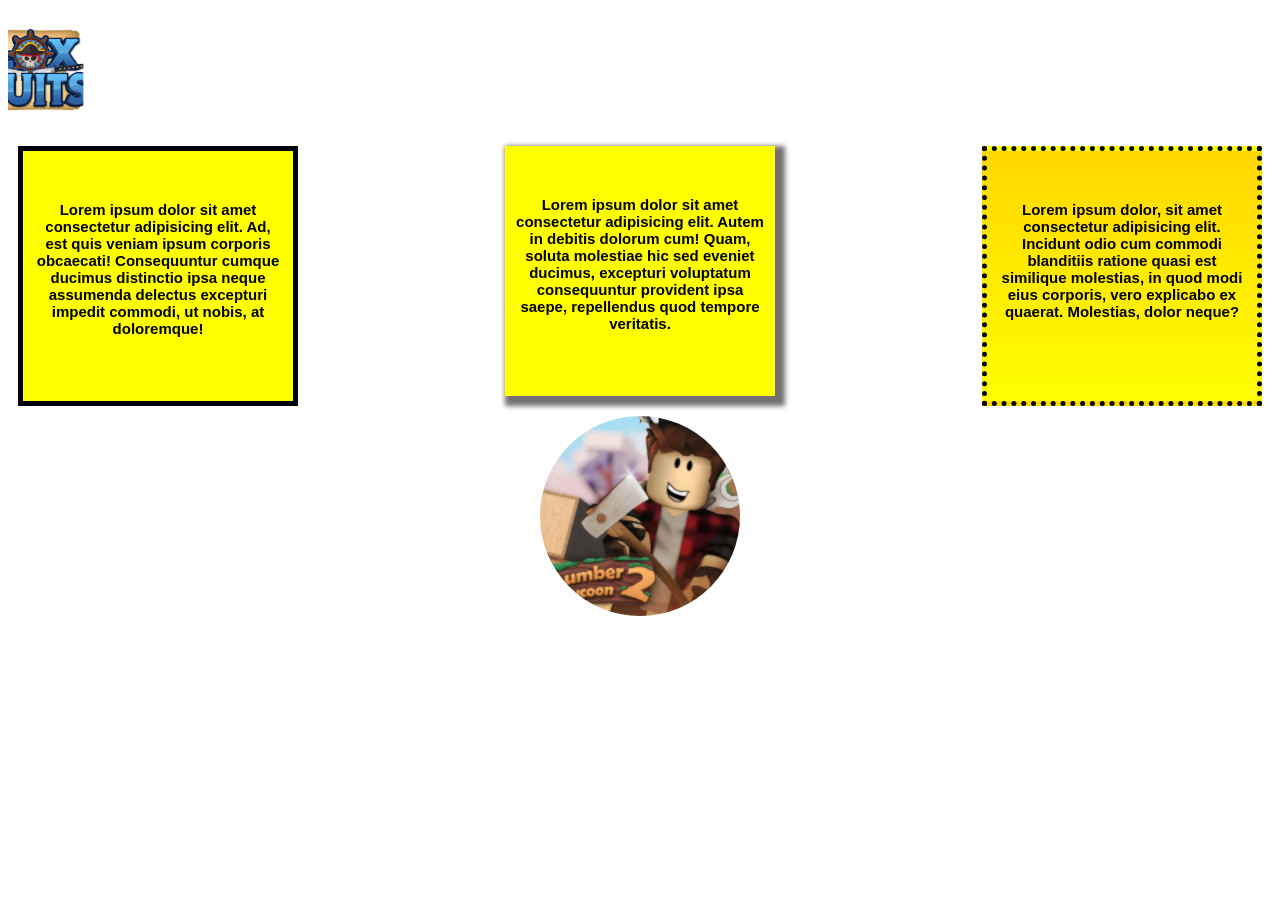
<file: CSS/TUGAS 1/index.html>
<!-- Muhammad Haidar Almer Rafif -->
 <!-- 19/01/25 -->
 <!-- Tugas CSS - 1 -->

<!DOCTYPE html>
<html lang="en">
<head>
    <meta charset="UTF-8">
    <meta name="viewport" content="width=device-width, initial-scale=1.0">
    <title>TUGAS CSS 1
    </title>
    <link rel="stylesheet" href="style.css">
</head>
<body>
    <marquee behavior="" direction="right">
    <img class ="img1" src="BFLogoFull.png" alt="no img">
    </marquee>
    <div id="border">
        <div class="lorem1">
            Lorem ipsum dolor sit amet consectetur adipisicing elit. Ad, est quis veniam ipsum corporis obcaecati! Consequuntur cumque ducimus distinctio ipsa neque assumenda delectus excepturi impedit commodi, ut nobis, at doloremque!
        </div>
        <div id="lorem2">
            Lorem ipsum dolor sit amet consectetur adipisicing elit. Autem in debitis dolorum cum! Quam, soluta molestiae hic sed eveniet ducimus, excepturi voluptatum consequuntur provident ipsa saepe, repellendus quod tempore veritatis.
        </div>
        <div class="lorem3">
            Lorem ipsum dolor, sit amet consectetur adipisicing elit. Incidunt odio cum commodi blanditiis ratione quasi est similique molestias, in quod modi eius corporis, vero explicabo ex quaerat. Molestias, dolor neque?
        </div>
    </div>
    <center>
    <img class ="img2" src="images/Png.png" alt="no img">
    </center>
</body>
</html>
</file>
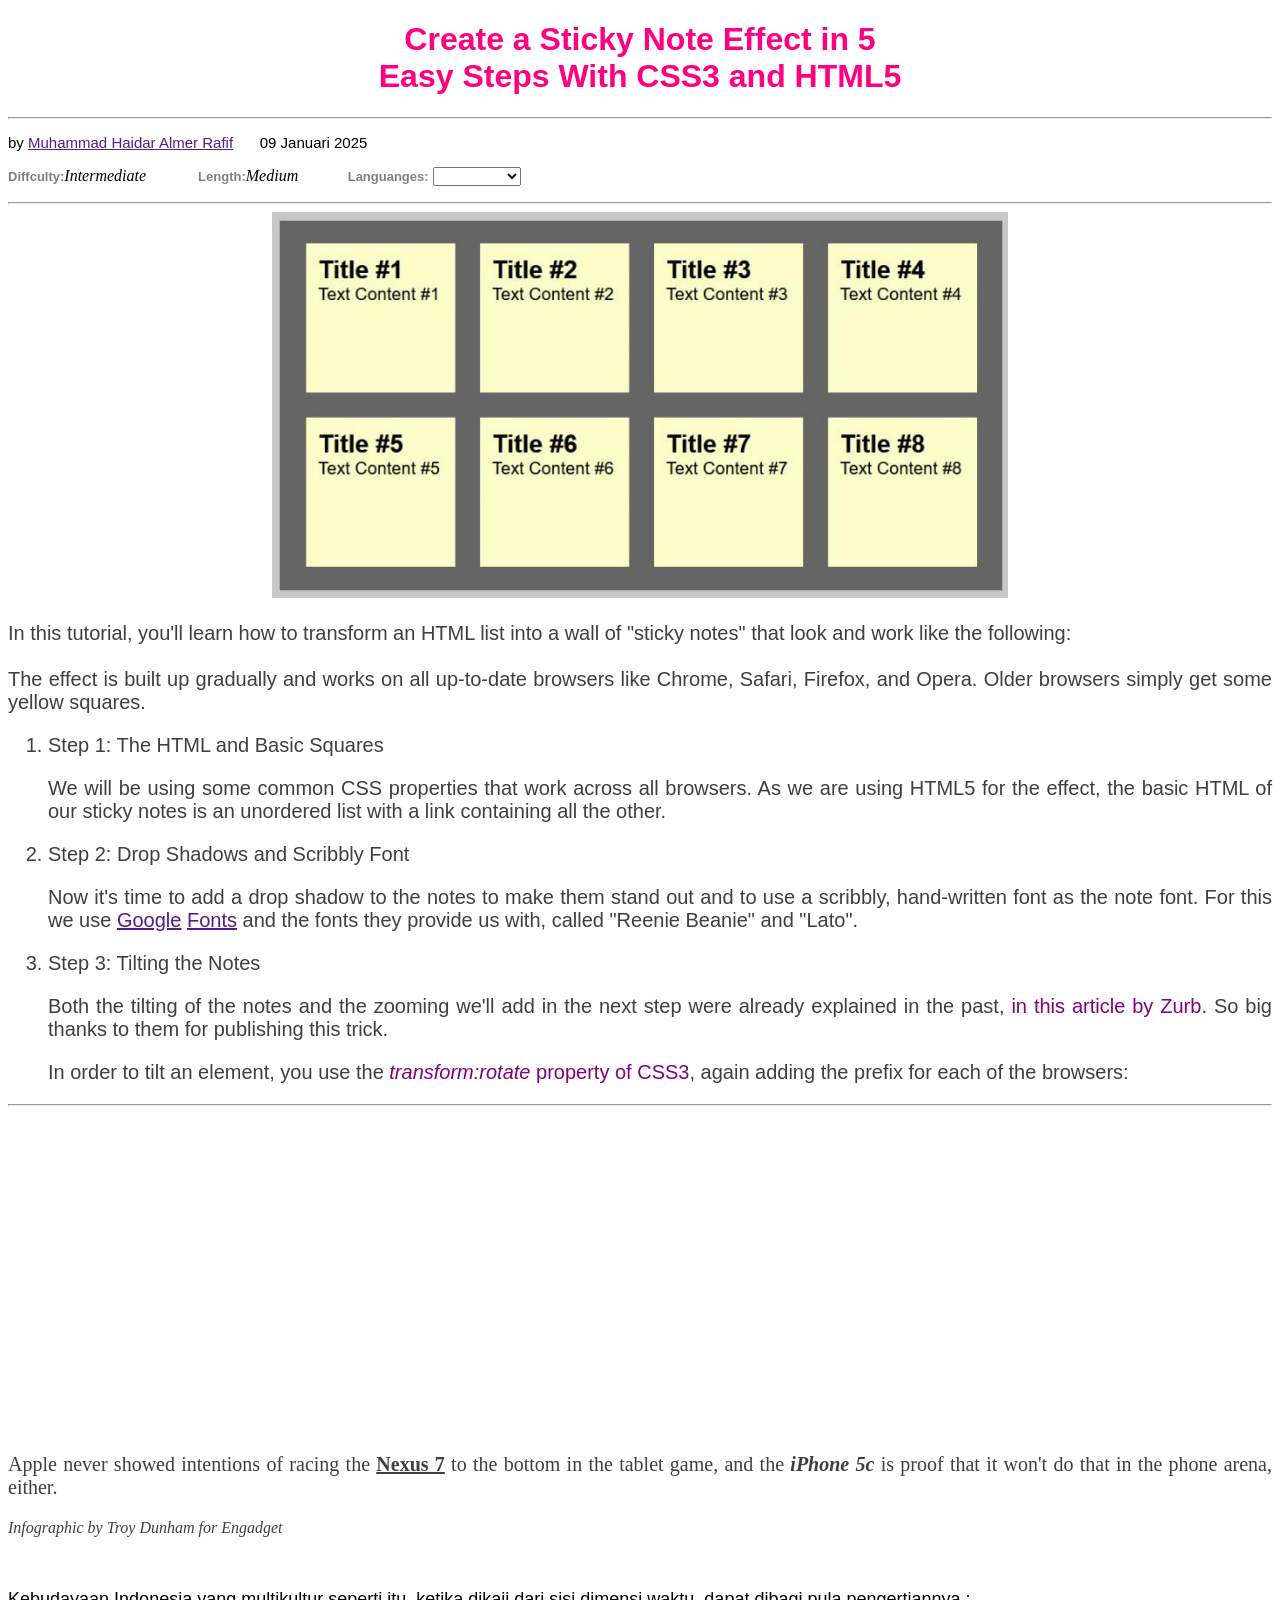
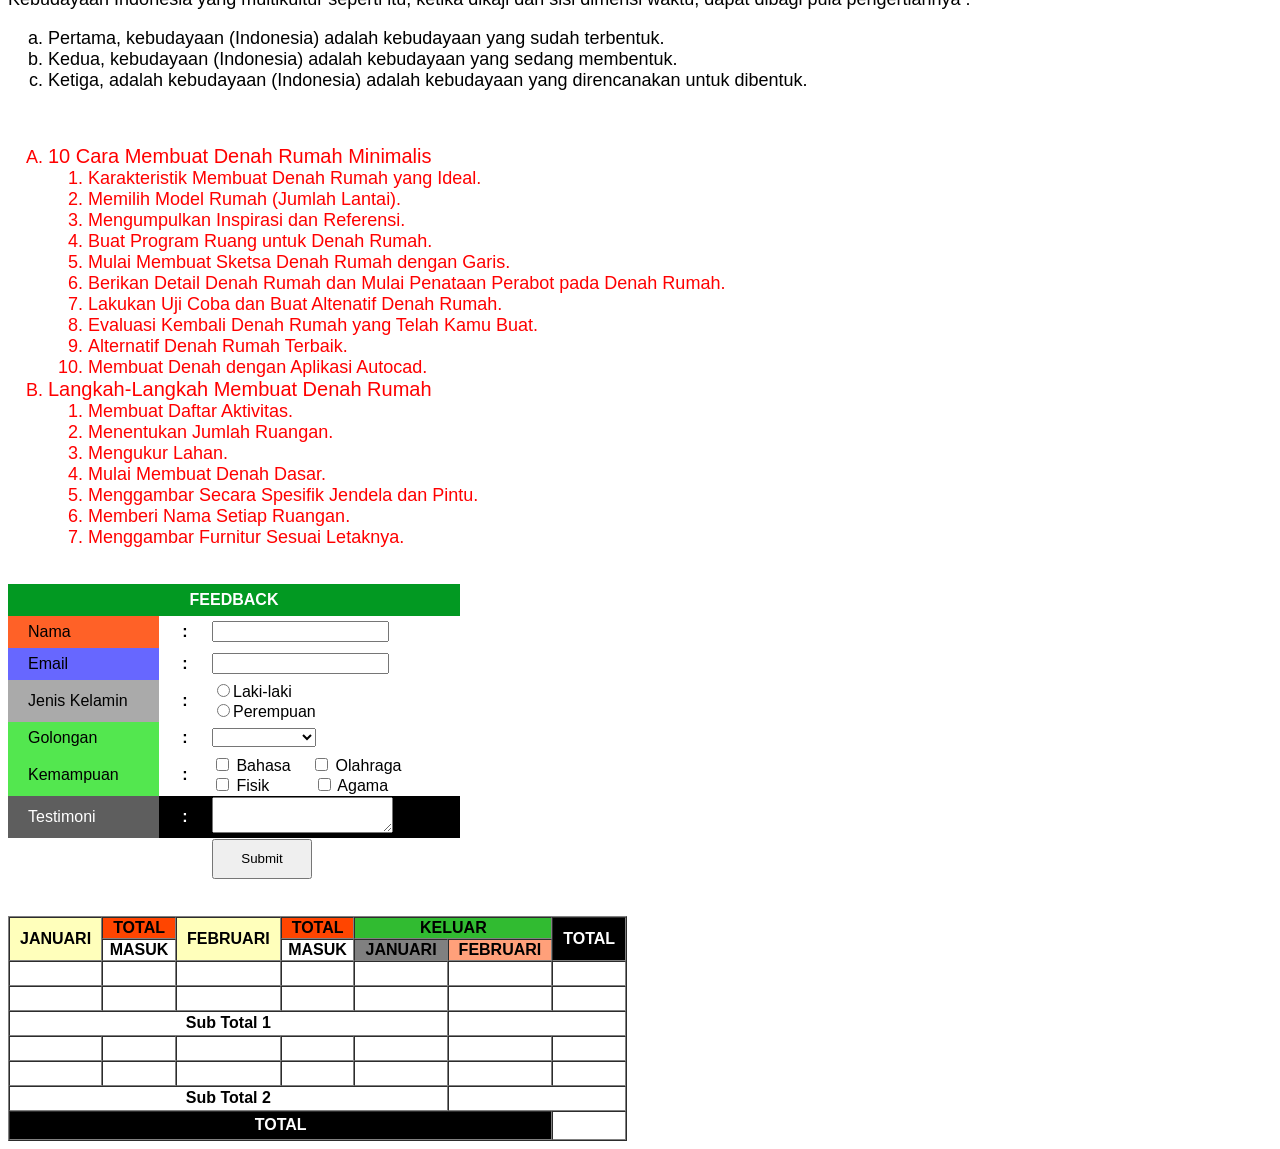
<file: HTML/LATIHAN TABLE/PDF 1/index.html>
<!-- Muhammad Haidar Almer Rafif -->
 <!-- 19/01/25 -->
 <!-- Latihan HTML Table PDF - 1 -->

<!DOCTYPE html>
<html lang="en">
<head>
    <meta charset="UTF-8">
    <meta name="viewport" content="width=device-width, initial-scale=1.0">
    <title>Muhammad Haidar Almer Rafif</title>
</head>
<body>
    <h1 style="color:rgb(255, 0, 128); text-align: center; font-family: Arial, Helvetica, sans-serif;">
        Create a Sticky Note Effect in 5 <br>Easy Steps With CSS3 and HTML5
    </h1>
    <hr>
    <p style="font-family: Arial, Helvetica, sans-serif; font-size: 15px;">
        by <a href="">Muhammad Haidar Almer Rafif</a>
        &ensp;&ensp;&ensp;09 Januari 2025
    </p>
    <p>
        <b style="color:gray;font-family: Verdana, Geneva, Tahoma, sans-serif; font-size:13px;">Diffculty:</b><i>Intermediate</i>
        &ensp;&ensp;&ensp;&ensp;&ensp;&ensp;<b style="color:gray;font-family: Verdana, Geneva, Tahoma, sans-serif; font-size:13px;">Length:</b><i>Medium</i>
        <b style="color:gray;font-family: Verdana, Geneva, Tahoma, sans-serif; font-size:13px;">&ensp;&ensp;&ensp;&ensp;&ensp;&ensp;&ensp;Languanges:</b>
        <select>
            <option></option>
            <option value="">Indonesian</option>
            <option value="">English</option>
        </select>
    </p>
    <hr>
    <center>
        <img src="NOTE.png" alt="KOSONG GAMBAR HILANG!">
    </center>
    <p style="font-family: Arial, Helvetica, sans-serif; color:rgb(63, 63, 63); font-size:20px; text-align: justify;">
        In this tutorial, you'll learn how to transform an HTML list into a wall of "sticky
        notes" that look and work like the following:
        <br>
        <br>
        The effect is built up gradually and works on all up-to-date browsers like
        Chrome, Safari, Firefox, and Opera. Older browsers simply get some yellow
        squares.
    <ol style="font-family: Arial, Helvetica, sans-serif; color:rgb(63, 63, 63); font-size:20px; text-align: justify;">
        <li>
            Step 1: The HTML and Basic Squares
            <p>
                We will be using some common CSS properties that work across all
                browsers. As we are using HTML5 for the effect, the basic HTML of our
                sticky notes is an unordered list with a link containing all the other.
            </p>
        </li>
        <li>
            Step 2: Drop Shadows and Scribbly Font
            <p>
                Now it's time to add a drop shadow to the notes to make them stand out and
                to use a scribbly, hand-written font as the note font. For this we use <a href="">Google</a>
                <a href="">Fonts</a> and the fonts they provide us with, called "Reenie Beanie" and "Lato".
            </p>
        </li>
        <li>
            Step 3: Tilting the Notes
            <p>
                Both the tilting of the notes and the zooming we'll add in the next step were
                already explained in the past, <span style="color:purple;">in this article by Zurb.</span> So big thanks to them
                for publishing this trick.
            </p>
            <p>
                In order to tilt an element, you use the <span style="color:purple;"><i>transform:rotate</i> property of CSS3</span>,
                again adding the prefix for each of the browsers:
            </p>
        </li>
    </ol>
    <hr>
        <center>
            <iframe width="560" height="315"
            src="https://www.youtube.com/embed/9Mp0QZwKcfg" title="YouTube video
            player" frameborder="0" allow="accelerometer; autoplay; clipboardwrite; encrypted-media; gyroscope; picture-in-picture"
            allowfullscreen>
            </iframe>
        </center>
    </p>
    <p style="font-family: 'Times New Roman', Times, serif, Helvetica, sans-serif; color:rgb(63, 63, 63); font-size:20px; text-align: justify;">
        Apple never showed intentions of racing the <b><u>Nexus 7</u></b> to the bottom in the tablet game, and the
        <i><b>iPhone 5c</i></b> is proof that it won't do that in the phone arena, either.
    </p>
    <p style="color:rgb(63, 63, 63);">
        <i>Infographic by Troy Dunham for Engadget</i>
    </p>
    <br>
    <p style="font-size:18px; text-align:justify; font-family: Arial, Helvetica, sans-serif;">
        Kebudayaan Indonesia yang multikultur seperti itu, ketika dikaji dari sisi dimensi waktu, dapat
        dibagi pula pengertiannya :
    </p>
    <ol type="a" style="font-size:18px; text-align:justify; font-family: Arial, Helvetica, sans-serif;">
        <li>
            Pertama, kebudayaan (Indonesia) adalah kebudayaan yang sudah terbentuk.
        </li>
        <li>
            Kedua, kebudayaan (Indonesia) adalah kebudayaan yang sedang membentuk. 
        </li>
        <li>
            Ketiga, adalah kebudayaan (Indonesia) adalah kebudayaan yang direncanakan untuk
            dibentuk.
        </li>
    </ol>
    <br>
    <ol type="A"type="a" style="font-size:18px; text-align:justify; font-family: Arial, Helvetica, sans-serif; color:red;">
        <li>
            <span style="font-size:20px;">10 Cara Membuat Denah Rumah Minimalis</span>
            <ol>
                <li>Karakteristik     Membuat Denah Rumah yang Ideal.
                </li>
                <li>Memilih Model Rumah (Jumlah Lantai).
                </li>
                <li>Mengumpulkan Inspirasi dan Referensi.
                </li>
                <li>Buat Program Ruang untuk Denah Rumah.
                </li>
                <li>Mulai Membuat Sketsa Denah Rumah dengan Garis.
                </li>
                <li>Berikan Detail Denah Rumah dan Mulai Penataan Perabot pada Denah Rumah.
                </li>
                <li>Lakukan Uji Coba dan Buat Altenatif Denah Rumah.
                </li>
                <li>Evaluasi Kembali Denah Rumah yang Telah Kamu Buat.
                </li>
                <li>Alternatif Denah Rumah Terbaik.
                </li>
                <li>Membuat Denah dengan Aplikasi Autocad.
                </li>
            </ol>
        </li>
        <li>
            <span style="font-size:20px;">Langkah-Langkah Membuat Denah Rumah</span>
            <ol>
                <li>Membuat Daftar Aktivitas.
                </li>
                <li>Menentukan Jumlah Ruangan.
                </li>
                <li>Mengukur Lahan.
                </li>
                <li>Mulai Membuat Denah Dasar.
                </li>
                <li>Menggambar Secara Spesifik Jendela dan Pintu.
                </li>
                <li>Memberi Nama Setiap Ruangan.
                </li>
                <li>Menggambar Furnitur Sesuai Letaknya.</li>
            </ol>
        </li>
    </ol>
    <br>
    <table cellspacing="0"style="font-family: Arial, Helvetica, sans-serif; border:0px solid black;">
        <tr>
            <td colspan="3"style="background-color:rgb(2, 153, 34); color:white; width: 450px; height:30px;">
                <center><b>FEEDBACK</b></center>
            </td>
        </tr>
        <tr>
            <td style="background-color:rgb(255, 97, 39); width:130px;height:30px;padding-left:20px;">
                Nama
            </td>
            <td style="width:50px;">
                <center><b>:</b></center>
            </td>
            <td>
                <input type="text">
            </td>
        </tr>
        <tr>
            <td style="background-color:rgb(103, 103, 255); height:30px;padding-left:20px;">
                Email
            </td>
            <td>
                <center><b>:</b></center>
            </td>
            <td>
                <input type="text">
            </td>
        </tr>
        <tr>
            <td style="background-color:rgb(170, 170, 170);height:30px;padding-left:20px;">
                Jenis Kelamin
            </td>
            <td>
                <center><b>:</b></center>
            </td>
            <td>
                <input type="radio">Laki-laki</input>
                <br>
                <input type="radio">Perempuan</input>
            </td>
        </tr>
        <tr>
            <td style="background-color:rgba(7, 221, 0, 0.692);height:30px;padding-left:20px;">
                Golongan
            </td>
            <td>
                <center><b>:</b></center>
            </td>
            <td>
                <select>
                    <option></option>
                    <option value="">......................</option>
                </select>
            </td>
        </tr>
        <tr>
            <td style="background-color:rgba(7, 221, 0, 0.692);height:30px;padding-left:20px;">
                Kemampuan</b></center>
            </td>
            <td>
                <center><b>:</b></center>
            </td>
            <td>
                <input type="checkbox">
                Bahasa
                </input>
                &ensp;&ensp;<input type="checkbox">
                Olahraga
                </input>
                <br>
                <input type="checkbox">
                Fisik
                </input>
                &ensp;&ensp;&ensp;&ensp;&ensp;<input type="checkbox">
                Agama
                </input>
            </td>
        </tr>
        <tr>
            <td style="background-color:rgb(94, 94, 94); height:30px;padding-left:20px;">
                <span style="color:white;">Testimoni</span>
            </td>
            <td style="background-color: black;">
                <center><b style="color: white;">:</b></center>
            </td>
            <td style="background-color: black;">
                <textarea></textarea>
                <br>
            </td>
        </tr>
        <tr>
            <td>

            </td>
            <td>

            </td>
            <td>
                <button style="width:100px; height:40px;" type="submit">Submit</button>
            </td>
        </tr>
    </table>
    <br>
    <br>
    <table border="1" cellspacing="0"style="font-family: Arial, Helvetica, sans-serif;text-align:center;">
        <tr>
            <th rowspan="2" style="background-color: rgb(255, 255, 187); padding-left:10px;padding-right:10px;">
                JANUARI
            </th>
            <th style="background-color: orangered; padding-left:10px;padding-right:10px;">
                TOTAL
            </th>
            <th rowspan="2" style="text-align:center;background-color: rgb(255, 255, 187); padding-left:10px;padding-right:10px;">
                FEBRUARI
            </th>
            <th style="background-color: orangered; padding-left:10px;padding-right:10px;">
                TOTAL
            </th>
            <th colspan="2" style="text-align:center; background-color:rgb(49, 187, 49); padding-left:10px;padding-right:10px;">
                KELUAR
            </th>
            <th rowspan="2" style="background-color:black; padding-left:10px;padding-right:10px;">
                <span style="color:white;">TOTAL</span>
            </th>
        </tr>
            <th>
                MASUK
            </th>
            <th>
                MASUK
            </th>
            <th style="background-color:gray; padding-left:10px;padding-right:10px;">
                JANUARI
            </th>
            <th style="background-color:lightsalmon; padding-left:10px;padding-right:10px;">
                FEBRUARI
            </th>
        </tr>
        <tr style="height:25px;">
            <td></td>
            <td></td>
            <td></td>
            <td></td>
            <td></td>
            <td></td>
            <td></td>
        </tr>
        <tr style="height:25px;">
            <td></td>
            <td></td>
            <td></td>
            <td></td>
            <td></td>
            <td></td>
            <td></td>
        </tr>
        <tr style="height:25px;">
            <th colspan="5">
                Sub Total 1
            </th>
            <td colspan="2"></td>
        </tr>
        <tr style="height:25px;">
            <td></td>
            <td></td>
            <td></td>
            <td></td>
            <td></td>
            <td></td>
            <td></td>
        </tr>
        <tr style="height:25px;">
            <td></td>
            <td></td>
            <td></td>
            <td></td>
            <td></td>
            <td></td>
            <td></td>
        </tr>
        <tr style="height:25px;">
            <th colspan="5">
                Sub Total 2
            </th>
            <td colspan="2"></td>
        </tr>
        <tr>
            <th colspan="6" style="height:25px; background-color:black;">
                <span style="color:white;">TOTAL</span>
            </th>
            <td></td>
        </tr>
    </table>
</body>
</html>
</file>
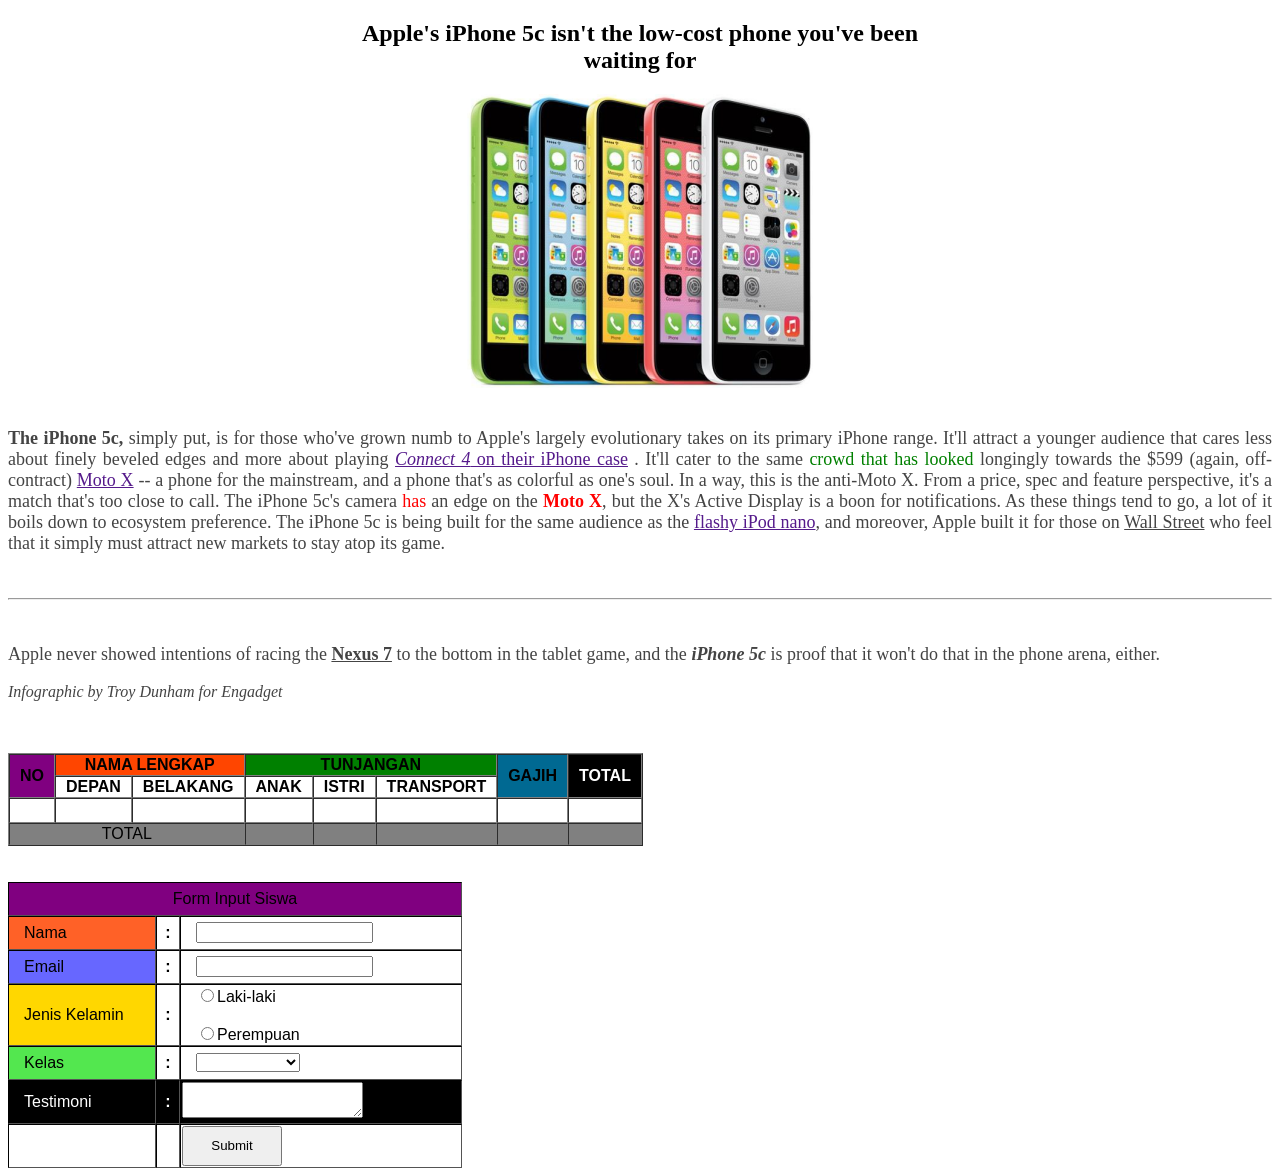
<file: HTML/LATIHAN TABLE/PDF 2/index.html>
<!-- Muhammad Haidar Almer Rafif -->
 <!-- 19/01/25 -->
 <!-- Latihan HTML Table PDF - 2 -->

<!DOCTYPE html>
<html lang="en">
<head>
    <meta charset="UTF-8">
    <meta name="viewport" content="width=device-width, initial-scale=1.0">
    <title>LATIHAN PDF 2</title>
</head>
<body>
    <h2 style="text-align:center; font-family: Tahoma;">
        Apple's iPhone 5c isn't the low-cost phone you've been <br>waiting for
    </h2>
    <center>
    <img src="hp.png" alt="">
    </center>
    <br>
    <p style="font-family: Times New Roman; text-align: justify; color:rgb(68, 68, 68); font-size: large;">
        <b>The iPhone 5c,</b> simply put, is for those who've grown numb to Apple's largely evolutionary
        takes on its primary iPhone range. It'll attract a younger audience that cares less about finely
        beveled edges and more about playing <a href=""><i>Connect 4</i> on their iPhone case</a> . It'll cater to the same
        <span style="color:green;">crowd that has looked</span> longingly towards the $599 (again, off-contract) <a href="">Moto X</a> -- a phone for the
        mainstream, and a phone that's as colorful as one's soul. In a way, this is the anti-Moto X. From a
        price, spec and feature perspective, it's a match that's too close to call. The iPhone 5c's camera
        <span style="color:red;">has</span> an edge on the <b style="color:red;">Moto X</b>, but the X's Active Display is a boon for notifications. As these things
        tend to go, a lot of it boils down to ecosystem preference. The iPhone 5c is being built for the
        same audience as the <a href="">flashy iPod nano</a>, and moreover, Apple built it for those on <u>Wall Street</u>
        who feel that it simply must attract new markets to stay atop its game.
    </p>
    <br>
    <hr>
    <br>
    <p style="font-family: Times New Roman; text-align: justify; color:rgb(68, 68, 68); font-size: large;">
        Apple never showed intentions of racing the <u><b>Nexus 7</b></u> to the bottom in the tablet game, and the
        <b><i>iPhone 5c</i></b> is proof that it won't do that in the phone arena, either.
    </p>
    <p style="color:rgb(68, 68, 68);">
        <i>Infographic by Troy Dunham for Engadget</i>
    </p>
    <br>
    <br>
    <table border="1" cellspacing="0" style="font-family: Arial; text-align:center;">
        <tr>
            <th rowspan="2" style="background-color:purple;padding-left:10px;padding-right:10px;">
                NO
            </th>
            <th colspan="2" style="background-color:orangered;">
                NAMA LENGKAP
            </th>
            <th colspan="3" style="background-color:green;">
                TUNJANGAN
            </th>
            <th rowspan="2" style="background-color:rgb(0, 105, 146);padding-left:10px;padding-right:10px;">
                GAJIH
            </th>
            <th rowspan="2" style="background-color:black;padding-left:10px;padding-right:10px;">
                <span style="color:white;">TOTAL</span>
            </th>
        </tr>
        <tr>
            <th style="padding-left:10px;padding-right:10px;">
                DEPAN
            </th>
            <th style="padding-left:10px;padding-right:10px;">
                BELAKANG
            </th>
            <th style="padding-left:10px;padding-right:10px;">
                ANAK
            </th>
            <th style="padding-left:10px;padding-right:10px;">
                ISTRI
            </th>
            <th style="padding-left:10px;padding-right:10px;">
                TRANSPORT
            </th>
        </tr>
        <tr style="height:25px;">
            <td></td>
            <td></td>
            <td></td>
            <td></td>
            <td></td>
            <td></td>
            <td></td>
            <td></td>
        </tr>
        <tr style="background-color:gray;">
            <td colspan="3">
                TOTAL
            </td>
            <td></td>
            <td></td>
            <td></td>
            <td></td>
            <td></td>
        </tr>
    </table>
    <br>
    <br>
    <table border="1" cellspacing="0"style="font-family: Arial, Helvetica, sans-serif; border:0px solid black;">
        <tr>
            <td colspan="3"style="background-color:purple; color:white; width: 450px; height:30px;">
                <center style="color:black;">Form Input Siswa</center>
            </td>
        </tr>
        <tr>
            <td style="background-color:rgb(255, 97, 39); width:130px;height:30px; padding-left:15px;">
                Nama
            </td>
            <td style="width:20px;">
                <center><b>:</b></center>
            </td>
            <td style="padding-left:15px;">
                <input type="text">
            </td>
        </tr>
        <tr>
            <td style="background-color:rgb(103, 103, 255); height:30px; padding-left:15px;">
                Email
            </td>
            <td>
                <center><b>:</b></center>
            </td>
            <td style="padding-left:15px;">
                <input type="text">
            </td>
        </tr>
        <tr>
            <td style="background-color:gold;height:30px; padding-left:15px;">
                Jenis Kelamin
            </td>
            <td>
                <center><b>:</b></center>
            </td>
            <td style="padding-left:15px;">
                <input type="radio">Laki-laki</input>
                <br>
                <br>
                <input type="radio">Perempuan</input>
            </td>
        </tr>
        <tr>
            <td style="background-color:rgba(7, 221, 0, 0.692);height:30px; padding-left:15px;">
                Kelas
            </td>
            <td>
                <center><b>:</b></center>
            </td>
            <td style="padding-left:15px;">
                <select>
                    <option></option>
                    <option value="">......................</option>
                </select>
            </td>
        </tr>
        <tr>
            <td style="background-color:rgb(0, 0, 0); height:30px; padding-left:15px;">
                <span style="color:white;">Testimoni</span>
            </td>
            <td style="background-color: black;">
                <center><b style="color: white;">:</b></center>
            </td>
            <td style="background-color: black;">
                <textarea></textarea>
                <br>
            </td>
        </tr>
        <tr>
            <td>

            </td>
            <td>

            </td>
            <td>
                <button style="width:100px; height:40px;" type="submit">Submit</button>
            </td>
        </tr>
    </table>
</body>
</html>
</file>
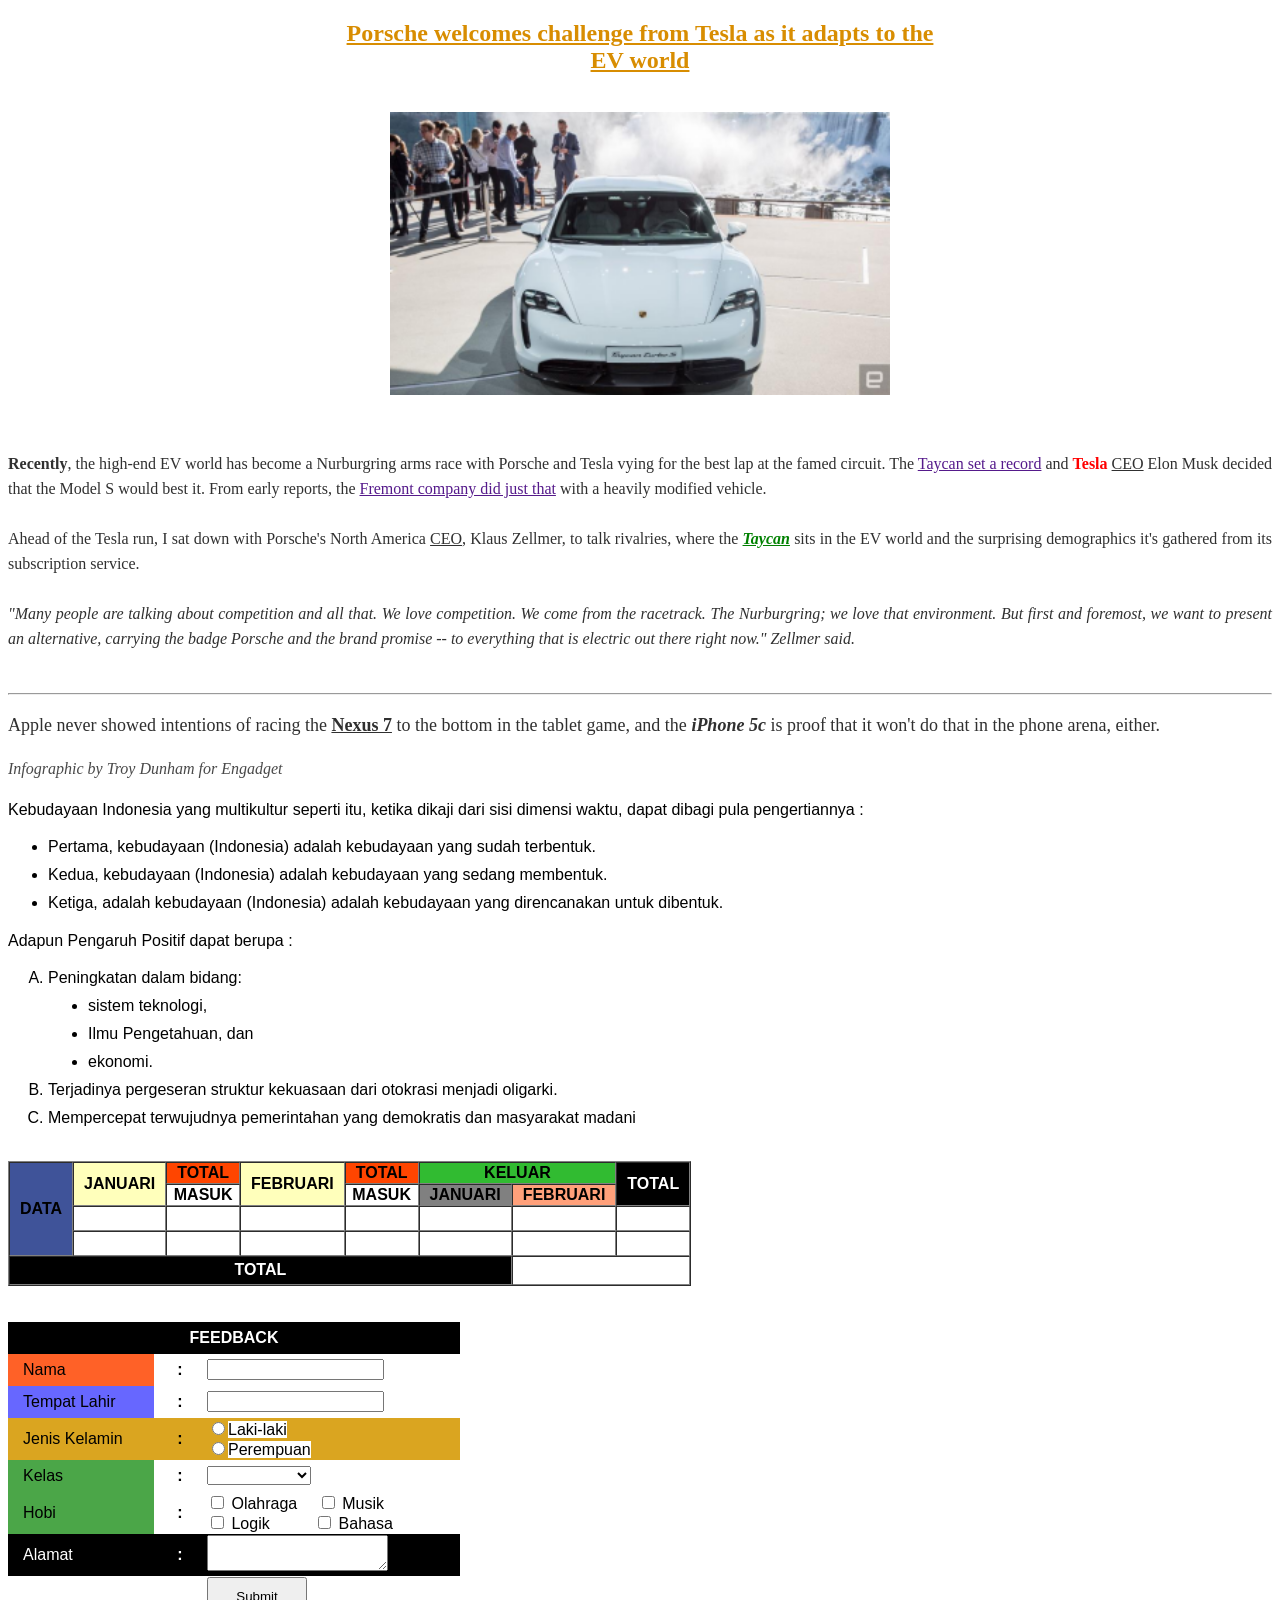
<file: HTML/LATIHAN TABLE/PDF 3/index.html>
<!-- Muhammad Haidar Almer Rafif -->
 <!-- 19/01/25 -->
 <!-- Latihan HTML Table PDF - 3 -->

<!DOCTYPE html>
<html lang="en">
<head>
    <meta charset="UTF-8">
    <meta name="viewport" content="width=device-width, initial-scale=1.0">
    <title>LATIHAN PDF 3</title>
    <style>
        p {
            line-height:25px;
        }

        ol > li {
            margin-bottom:10px;
        }

        ul > li {
            margin-bottom:10px;
        }
    </style>
</head>
<body>
    <h2 style="color:rgb(216, 141, 1);text-align:center;font-family: tahoma;">
        <u>Porsche welcomes challenge from Tesla as it adapts to the <br>EV world</u>
    </h2>
    <br>
    <center>
    <img src="Screenshot 2025-01-11 114501.png" alt="" width="500">
    </center>
    <br>
    <br>
    <p style="font-family:Tahoma;text-align:justify;color:rgb(48, 48, 48);">
        <b>Recently</b>, the high-end EV world has become a Nurburgring arms race with Porsche and Tesla
        vying for the best lap at the famed circuit. The <a href="">Taycan set a record</a> and <b style="color:red;">Tesla</b> <u>CEO</u> Elon Musk
        decided that the Model S would best it. From early reports, the <a href="">Fremont company did just
        that</a> with a heavily modified vehicle.
        <br>
        <br>
        Ahead of the Tesla run, I sat down with Porsche's North America <u>CEO</u>, Klaus Zellmer, to talk
        rivalries, where the <b style="color:green;"><u><i>Taycan</u></i></Taycan></b> sits in the EV world and the surprising demographics it's gathered
        from its subscription service.
        <br>
        <br>
        <i>"Many people are talking about competition and all that. We love competition. We come from
        the racetrack. The Nurburgring; we love that environment. But first and foremost, we want to
        present an alternative, carrying the badge Porsche and the brand promise -- to everything that
        is electric out there right now." Zellmer said.
        </i>
    </p>
    <br>
    <hr>
    <p style="font-family:Times New Roman;color:rgb(48, 48, 48);font-size:large;text-align:justify;">
        Apple never showed intentions of racing the <b><u>Nexus 7</u></b> to the bottom in the tablet game, and the
        <b><i>iPhone 5c</i></b> is proof that it won't do that in the phone arena, either.
    </p>
    <p style="color:rgb(73, 73, 73);">
        <i>Infographic by Troy Dunham for Engadget</i>
    </p>
    <p style="font-family: Arial;font-size:medium;text-align:justify;">
        Kebudayaan Indonesia yang multikultur seperti itu, ketika dikaji dari sisi dimensi waktu, dapat
        dibagi pula pengertiannya :
    </p>
    <ul style="font-family: Arial;font-size:medium;text-align:justify;">
        <li>
            Pertama, kebudayaan (Indonesia) adalah kebudayaan yang sudah terbentuk. 
        </li>
        <li>
            Kedua, kebudayaan (Indonesia) adalah kebudayaan yang sedang membentuk. 
        </li>
        <li>
            Ketiga, adalah kebudayaan (Indonesia) adalah kebudayaan yang direncanakan untuk
            dibentuk.
        </li>
    </ul>
    <p style="font-family: Arial;font-size:medium;text-align:justify;">
        Adapun Pengaruh Positif dapat berupa :
    </p>
    <ol type="A" style="font-family: Arial;font-size:medium;text-align:justify;">
        <li>
            Peningkatan dalam bidang:
        </li>
        <ul style="list-style-type:disc;">
            <li>
                sistem teknologi,
            </li>
            <li>
                Ilmu Pengetahuan, dan
            </li>
            <li>
                ekonomi.
            </li>
        </ul>
        <li>
            Terjadinya pergeseran struktur kekuasaan dari otokrasi menjadi oligarki.
        </li>
        <li>
            Mempercepat terwujudnya pemerintahan yang demokratis dan masyarakat madani
        </li>
    </ol>
    <br>
    <table border="1" cellspacing="0"style="font-family: Arial, Helvetica, sans-serif;text-align:center;">
        <tr>
            <th rowspan="5" style="background-color:rgb(63, 83, 153);padding-left:10px;padding-right:10px;">
                DATA
            </th>
        </tr>
        <tr>
            <th rowspan="2" style="background-color: rgb(255, 255, 187);padding-left:10px;padding-right:10px;">
                JANUARI
            </th>
            <th style="background-color: orangered;padding-left:10px;padding-right:10px;">
                TOTAL
            </th>
            <th rowspan="2" style="text-align:center;background-color: rgb(255, 255, 187);padding-left:10px;padding-right:10px;">
                FEBRUARI
            </th>
            <th style="background-color: orangered;padding-left:10px;padding-right:10px;">
                TOTAL
            </th>
            <th colspan="2" style="text-align:center; background-color:rgb(49, 187, 49);">
                KELUAR
            </th>
            <th rowspan="2" style="background-color:black;padding-left:10px;padding-right:10px;">
                <span style="color:white;">TOTAL</span>
            </th>
        </tr>
            <th>
                MASUK
            </th>
            <th>
                MASUK
            </th>
            <th style="background-color:gray;padding-left:10px;padding-right:10px;">
                JANUARI
            </th>
            <th style="background-color:lightsalmon;padding-left:10px;padding-right:10px;">
                FEBRUARI
            </th>
        </tr>
        <tr style="height:25px;">
            <td></td>
            <td></td>
            <td></td>
            <td></td>
            <td></td>
            <td></td>
            <td></td>
        </tr>
        <tr style="height:25px;">
            <td></td>
            <td></td>
            <td></td>
            <td></td>
            <td></td>
            <td></td>
            <td></td>
        </tr>
        <tr>
            <th colspan="6" style="height:25px; background-color:black;">
                <span style="color:white;">TOTAL</span>
            </th>
            <td colspan="2"></td>
        </tr>
    </table>
    <br>
    <br>
    <table cellspacing="0"style="font-family: Arial, Helvetica, sans-serif; border:0px solid black;">
        <tr>
            <td colspan="3"style="background-color:black; color:white; width: 450px; height:30px;">
                <center><b>FEEDBACK</b></center>
            </td>
        </tr>
        <tr>
            <td style="background-color:rgb(255, 97, 39); width:130px;height:30px;padding-left:15px;">
                Nama
            </td>
            <td style="width:50px;">
                <center><b>:</b></center>
            </td>
            <td>
                <input type="text">
            </td>
        </tr>
        <tr>
            <td style="background-color:rgb(103, 103, 255); height:30px;padding-left:15px;">
                Tempat Lahir
            </td>
            <td>
                <center><b>:</b></center>
            </td>
            <td>
                <input type="text">
            </td>
        </tr>
        <tr>
            <td style="background-color:goldenrod;height:30px;padding-left:15px;">
                Jenis Kelamin
            </td>
            <td style="background-color:goldenrod;">
                <center><b>:</b></center>
            </td>
            <td style="background-color:goldenrod;">
                <input type="radio"><span style="background-color:white;">Laki-laki</span></input>
                <br>
                <input type="radio"><span style="background-color:white;">Perempuan</span></input>
            </td>
        </tr>
        <tr>
            <td style="background-color:rgb(75, 166, 72);height:30px;padding-left:15px;">
                Kelas
            </td>
            <td>
                <center><b>:</b></center>
            </td>
            <td>
                <select>
                    <option></option>
                    <option value="">......................</option>
                </select>
            </td>
        </tr>
        <tr>
            <td style="background-color:rgb(75, 166, 72);height:30px;padding-left:15px;">
                Hobi
            </td>
            <td>
                <center><b>:</b></center>
            </td>
            <td>
                <input type="checkbox">
                Olahraga
                </input>
                &ensp;&ensp;<input type="checkbox">
                Musik
                </input>
                <br>
                <input type="checkbox">
                Logik
                </input>
                &ensp;&ensp;&ensp;&ensp;&ensp;<input type="checkbox">
                Bahasa
                </input>
            </td>
        </tr>
        <tr>
            <td style="background-color:rgb(0, 0, 0); height:30px;padding-left:15px;">
                <span style="color:white;">Alamat</span>
            </td>
            <td style="background-color: black;">
                <center><b style="color: white;">:</b></center>
            </td>
            <td style="background-color: black;">
                <textarea></textarea>
                <br>
            </td>
        </tr>
        <tr>
            <td>

            </td>
            <td>

            </td>
            <td>
                <button style="width:100px; height:40px;" type="submit">Submit</button>
            </td>
        </tr>
    </table>
</body>
</html>
</file>
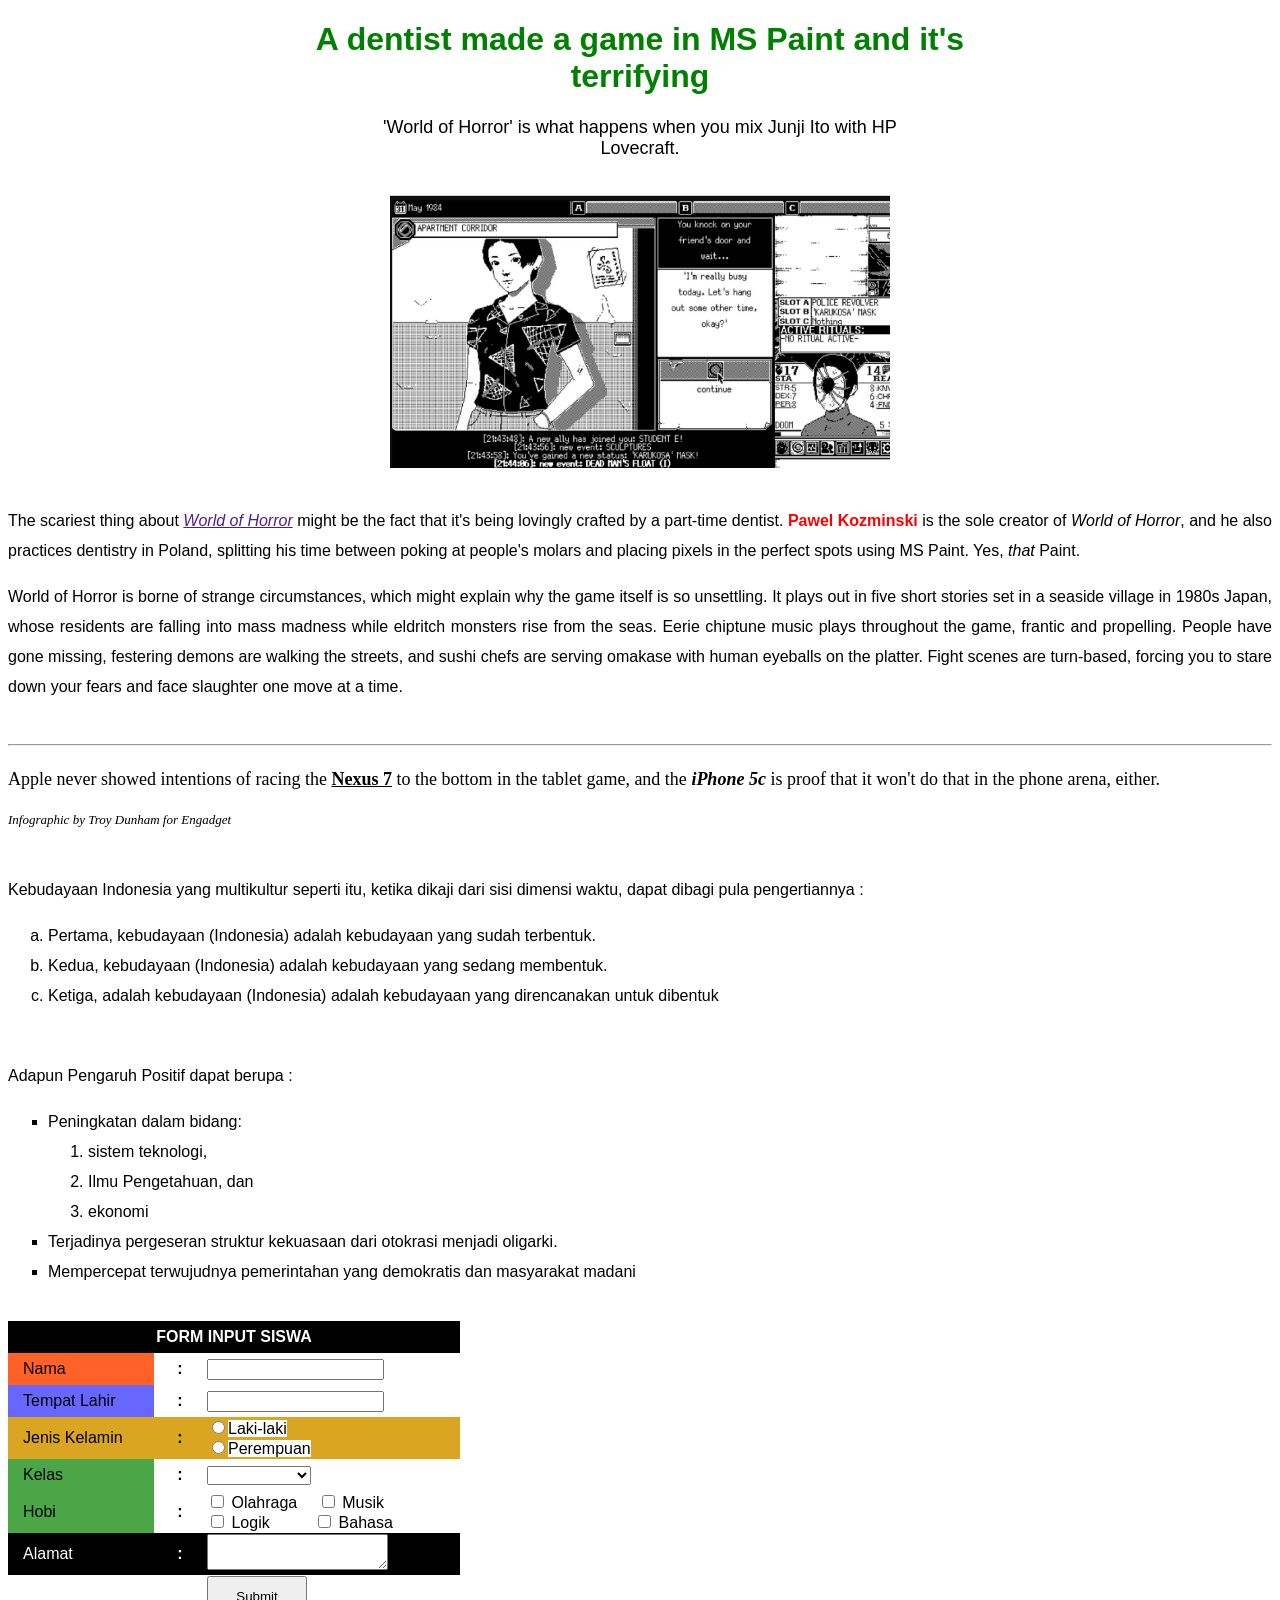
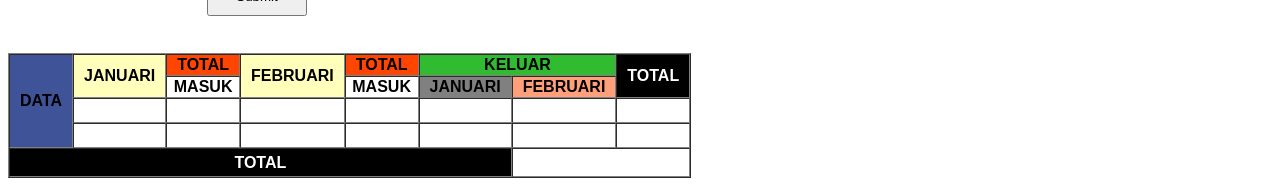
<file: HTML/LATIHAN TABLE/PDF 4/index.html>
<!-- Muhammad Haidar Almer Rafif -->
 <!-- 19/01/25 -->
 <!-- Latihan HTML Table PDF - 4 -->

<!DOCTYPE html>
<html lang="en">
<head>
    <meta charset="UTF-8">
    <meta name="viewport" content="width=device-width, initial-scale=1.0">
    <title>LATIHAN PDF 4</title>
    <style>
        ol > li {
            line-height:30px;
        }

        ul > li {
            line-height:30px;
        }
    </style>
</head>
<body>
    <h1 style="font-family:Arial;font-weight:bold;text-align:center;color:green;">
        A dentist made a game in MS Paint and it's <br>terrifying
    </h1>
    <p style="font-family:Arial;text-align:center;font-size:large;">
        'World of Horror' is what happens when you mix Junji Ito with HP <br>Lovecraft.
    </p>
    <br>
    <center>
        <img src="Screenshot 2025-01-11 190011.png" alt="" style="width:500px;">
    </center>
    <br>
    <p style="font-family:Arial;font-size:medium;line-height:30px;text-align:justify;">
        The scariest thing about <i><a href="">World of Horror</i></a> might be the fact that it's being lovingly crafted
        by a part-time dentist. <b style="color:red;">Pawel Kozminski</b> is the sole creator of <i>World of Horror</i>, and he
        also practices dentistry in Poland, splitting his time between poking at people's molars
        and placing pixels in the perfect spots using MS Paint. Yes, <i>that</i> Paint.
    </p>
    <p style="font-family:Arial;font-size:medium;line-height:30px;text-align:justify;">
        World of Horror is borne of strange circumstances, which might explain why the game
        itself is so unsettling. It plays out in five short stories set in a seaside village in 1980s
        Japan, whose residents are falling into mass madness while eldritch monsters rise from
        the seas. Eerie chiptune music plays throughout the game, frantic and propelling.
        People have gone missing, festering demons are walking the streets, and sushi chefs
        are serving omakase with human eyeballs on the platter. Fight scenes are turn-based,
        forcing you to stare down your fears and face slaughter one move at a time. 
    </p>
    <br>
    <hr>
    <p style="font-family:times new roman;font-size:large;line-height:30px;text-align:justify;">
        Apple never showed intentions of racing the <u><b>Nexus 7</b></u> to the bottom in the tablet game, and the
        <b><i>iPhone 5c</i></b> is proof that it won't do that in the phone arena, either.
    </p>
    <p style="font-size:small;">
        <i>Infographic by Troy Dunham for Engadget</i>
    </p>
    <br>
    <p style="font-family:Arial;font-size:medium;line-height:30px;text-align:justify;">
        Kebudayaan Indonesia yang multikultur seperti itu, ketika dikaji dari sisi dimensi waktu, dapat
        dibagi pula pengertiannya :
    </p>
    <ol type="a" style="font-family:Arial;font-size:medium;line-height:30px;text-align:justify;">
        <li>Pertama, kebudayaan (Indonesia) adalah kebudayaan yang sudah terbentuk. </li>
        <li>Kedua, kebudayaan (Indonesia) adalah kebudayaan yang sedang membentuk. </li>
        <li>Ketiga, adalah kebudayaan (Indonesia) adalah kebudayaan yang direncanakan untuk
            dibentuk</li>
    </ol>
    <br>
    <p style="font-family:Arial;font-size:medium;line-height:30px;text-align:justify;">
        Adapun Pengaruh Positif dapat berupa :
    </p>
    <ul type="square" style="font-family:Arial;font-size:medium;line-height:30px;text-align:justify;">
        <li>
            Peningkatan dalam bidang:
            <ol>
                <li>sistem teknologi,</li>
                <li>Ilmu Pengetahuan, dan</li>
                <li>ekonomi</li>
            </ol>
        </li>
        <li>
            Terjadinya pergeseran struktur kekuasaan dari otokrasi menjadi oligarki.
        </li>
        <li>
            Mempercepat terwujudnya pemerintahan yang demokratis dan masyarakat madani
        </li>
    </ul>
    <br>
    <table cellspacing="0"style="font-family: Arial, Helvetica, sans-serif; border:0px solid black;">
        <tr>
            <td colspan="3"style="background-color:black; color:white; width: 450px; height:30px;">
                <center><b>FORM INPUT SISWA</b></center>
            </td>
        </tr>
        <tr>
            <td style="background-color:rgb(255, 97, 39); width:130px;height:30px;padding-left:15px;">
                Nama
            </td>
            <td style="width:50px;">
                <center><b>:</b></center>
            </td>
            <td>
                <input type="text">
            </td>
        </tr>
        <tr>
            <td style="background-color:rgb(103, 103, 255); height:30px;padding-left:15px;">
                Tempat Lahir
            </td>
            <td>
                <center><b>:</b></center>
            </td>
            <td>
                <input type="text">
            </td>
        </tr>
        <tr>
            <td style="background-color:goldenrod;height:30px;padding-left:15px;">
                Jenis Kelamin
            </td>
            <td style="background-color:goldenrod;">
                <center><b>:</b></center>
            </td>
            <td style="background-color:goldenrod;">
                <input type="radio"><span style="background-color:white;">Laki-laki</span></input>
                <br>
                <input type="radio"><span style="background-color:white;">Perempuan</span></input>
            </td>
        </tr>
        <tr>
            <td style="background-color:rgb(75, 166, 72);height:30px;padding-left:15px;">
                Kelas
            </td>
            <td>
                <center><b>:</b></center>
            </td>
            <td>
                <select>
                    <option></option>
                    <option value="">......................</option>
                </select>
            </td>
        </tr>
        <tr>
            <td style="background-color:rgb(75, 166, 72);height:30px;padding-left:15px;">
                Hobi
            </td>
            <td>
                <center><b>:</b></center>
            </td>
            <td>
                <input type="checkbox">
                Olahraga
                </input>
                &ensp;&ensp;<input type="checkbox">
                Musik
                </input>
                <br>
                <input type="checkbox">
                Logik
                </input>
                &ensp;&ensp;&ensp;&ensp;&ensp;<input type="checkbox">
                Bahasa
                </input>
            </td>
        </tr>
        <tr>
            <td style="background-color:rgb(0, 0, 0); height:30px;padding-left:15px;">
                <span style="color:white;">Alamat</span>
            </td>
            <td style="background-color: black;">
                <center><b style="color: white;">:</b></center>
            </td>
            <td style="background-color: black;">
                <textarea></textarea>
                <br>
            </td>
        </tr>
        <tr>
            <td>

            </td>
            <td>

            </td>
            <td>
                <button style="width:100px; height:40px;" type="submit">Submit</button>
            </td>
        </tr>
    </table>
    <br>
    <br>
    <table border="1" cellspacing="0"style="font-family: Arial, Helvetica, sans-serif;text-align:center;">
        <tr>
            <th rowspan="5" style="background-color:rgb(63, 83, 153);padding-left:10px;padding-right:10px;">
                DATA
            </th>
        </tr>
        <tr>
            <th rowspan="2" style="background-color: rgb(255, 255, 187);padding-left:10px;padding-right:10px;">
                JANUARI
            </th>
            <th style="background-color: orangered;padding-left:10px;padding-right:10px;">
                TOTAL
            </th>
            <th rowspan="2" style="text-align:center;background-color: rgb(255, 255, 187);padding-left:10px;padding-right:10px;">
                FEBRUARI
            </th>
            <th style="background-color: orangered;padding-left:10px;padding-right:10px;">
                TOTAL
            </th>
            <th colspan="2" style="text-align:center; background-color:rgb(49, 187, 49);">
                KELUAR
            </th>
            <th rowspan="2" style="background-color:black;padding-left:10px;padding-right:10px;">
                <span style="color:white;">TOTAL</span>
            </th>
        </tr>
            <th>
                MASUK
            </th>
            <th>
                MASUK
            </th>
            <th style="background-color:gray;padding-left:10px;padding-right:10px;">
                JANUARI
            </th>
            <th style="background-color:lightsalmon;padding-left:10px;padding-right:10px;">
                FEBRUARI
            </th>
        </tr>
        <tr style="height:25px;">
            <td></td>
            <td></td>
            <td></td>
            <td></td>
            <td></td>
            <td></td>
            <td></td>
        </tr>
        <tr style="height:25px;">
            <td></td>
            <td></td>
            <td></td>
            <td></td>
            <td></td>
            <td></td>
            <td></td>
        </tr>
        <tr>
            <th colspan="6" style="height:25px; background-color:black;">
                <span style="color:white;">TOTAL</span>
            </th>
            <td colspan="2"></td>
        </tr>
    </table>
</body>
</html>
</file>
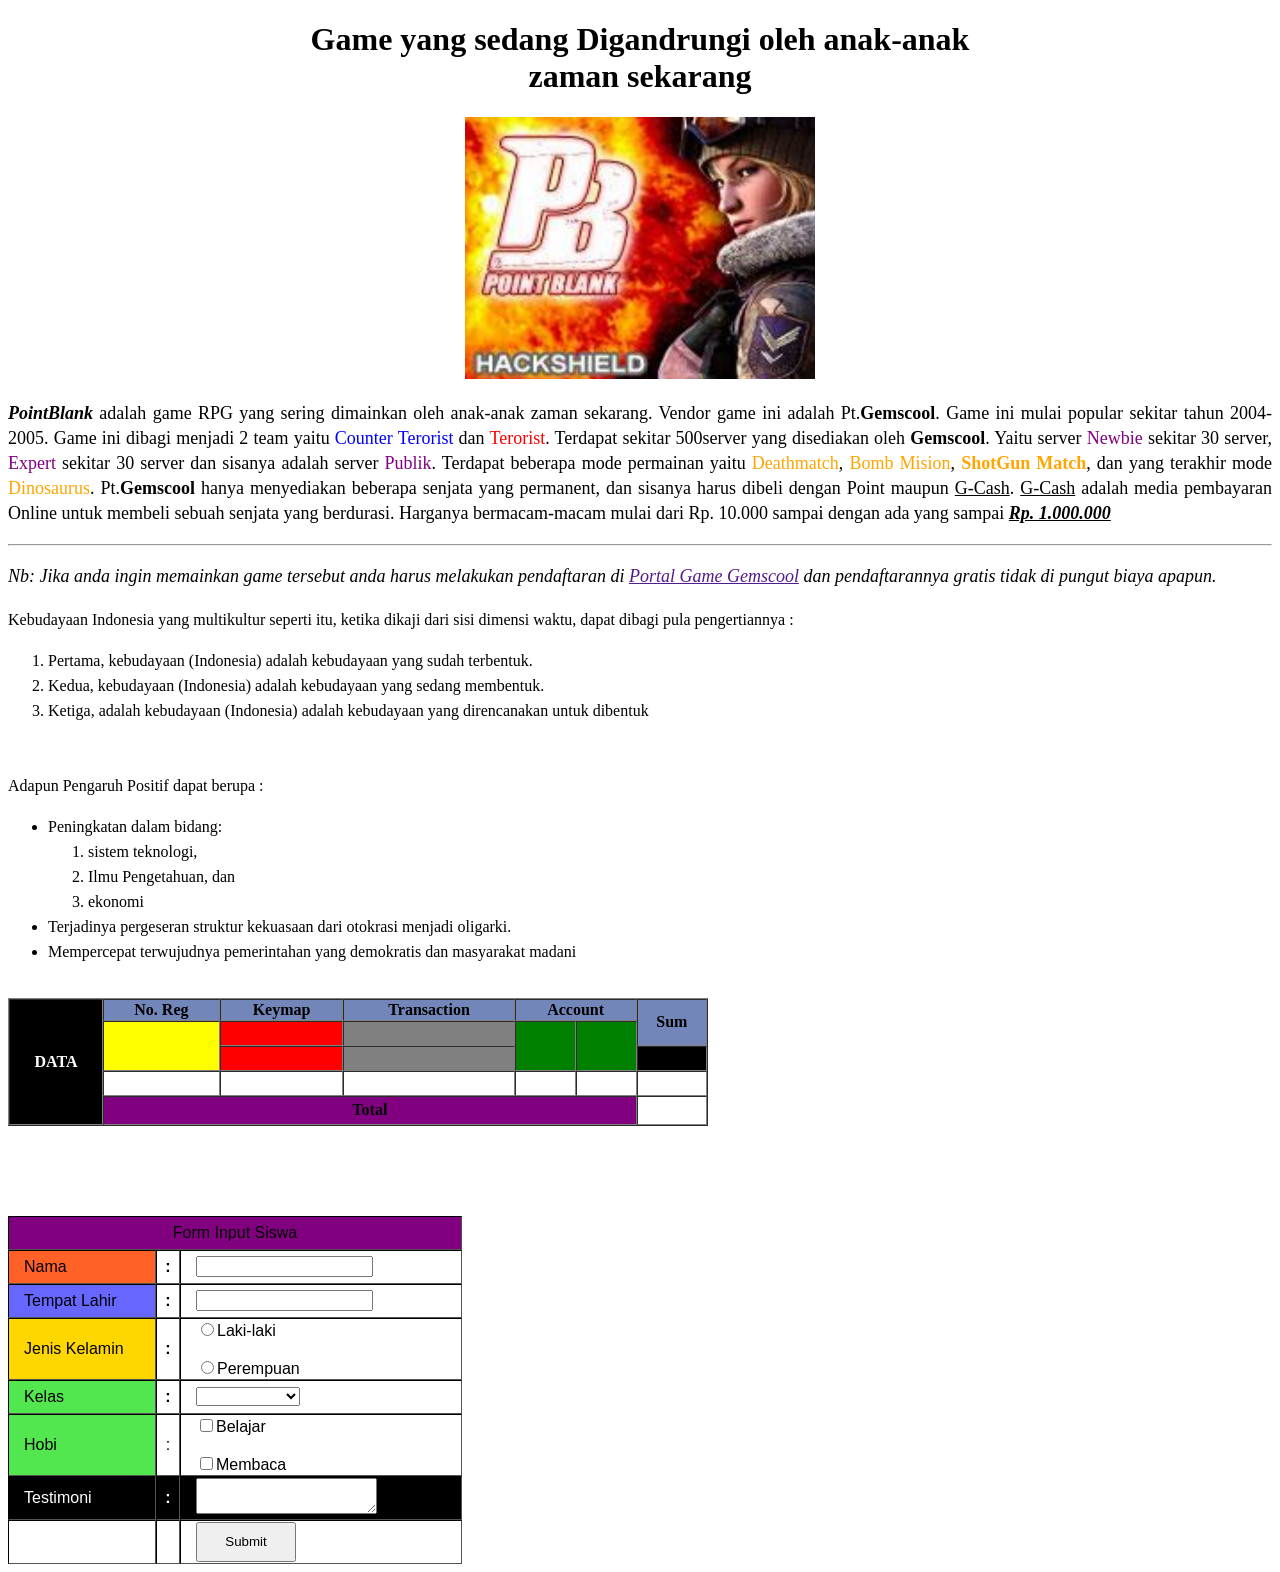
<file: HTML/LATIHAN TABLE/PDF 5/index.html>
<!-- Muhammad Haidar Almer Rafif -->
 <!-- 19/01/25 -->
 <!-- Latihan HTML Table PDF - 5 -->

<!DOCTYPE html>
<html lang="en">
<head>
    <meta charset="UTF-8">
    <meta name="viewport" content="width=device-width, initial-scale=1.0">
    <title>Document</title>
    <style>
        p {
            font-size:large;
            line-height:25px;
            text-align:justify;
        }

        ol > li {
            line-height:25px;
        }

        ul > li {
            line-height:25px;
        }
    </style>
</head>
<body>
    <h1 style="text-align:center;">
        Game yang sedang Digandrungi oleh anak-anak <br>zaman sekarang
    </h1>
    <center>
        <img src="Screenshot 2025-01-11 224128.png" alt=""style="width:350px;">
    </center>
    <p>
        <i><b>PointBlank</b></i> adalah game RPG yang sering dimainkan oleh anak-anak zaman sekarang. Vendor
        game ini adalah Pt.<b>Gemscool</b>. Game ini mulai popular sekitar tahun 2004-2005. Game ini dibagi
        menjadi 2 team yaitu <span style="color:blue;">Counter Terorist</span> dan <span style="color:red;">Terorist</span>. Terdapat sekitar 500server yang disediakan
        oleh <b>Gemscool</b>. Yaitu server <span style="color:Purple;">Newbie</span> sekitar 30 server, <span style="color:Purple;">Expert</span> sekitar 30 server dan sisanya adalah
        server <span style="color:Purple;">Publik</span>. Terdapat beberapa mode permainan yaitu <span style="color:orange;">Deathmatch</span>, <span style="color:orange;">Bomb</span> <span style="color:orange;">Mision</span>, <span style="color:orange;"><b>ShotGun</span></b>
        <b style="color:orange;">Match</b>, dan yang terakhir mode <span style="color:orange;">Dinosaurus</span>. Pt.<b>Gemscool</b> hanya menyediakan beberapa senjata
        yang permanent, dan sisanya harus dibeli dengan Point maupun <u>G-Cash</u>. <u>G-Cash</u> adalah media
        pembayaran Online untuk membeli sebuah senjata yang berdurasi. Harganya bermacam-macam
        mulai dari Rp. 10.000 sampai dengan ada yang sampai <u><i><b>Rp. 1.000.000</b></i></u>
    </p>
    <hr>
    <p>
        <i>Nb: Jika anda ingin memainkan game tersebut anda harus melakukan pendaftaran di <a href="">Portal Game Gemscool</a> dan pendaftarannya gratis tidak di pungut biaya apapun.</i>
    </p>
    <p style="font-family:Tahoma;font-size:medium;">
        Kebudayaan Indonesia yang multikultur seperti itu, ketika dikaji dari sisi dimensi waktu, dapat
        dibagi pula pengertiannya :
    </p>
    <ol style="font-family:Tahoma;font-size:medium;">
        <li>Pertama, kebudayaan (Indonesia) adalah kebudayaan yang sudah terbentuk. </li>
        <li>Kedua, kebudayaan (Indonesia) adalah kebudayaan yang sedang membentuk. </li>
        <li>Ketiga, adalah kebudayaan (Indonesia) adalah kebudayaan yang direncanakan untuk
            dibentuk</u>
    </ol>
    <br>
    <p style="font-family:Tahoma;font-size:medium;">
        Adapun Pengaruh Positif dapat berupa : 
    </p>
    <ul style="font-family:Tahoma;font-size:medium;">
        <li>Peningkatan dalam bidang:</li>
            <ol style="font-family:Tahoma;font-size:medium;">
                <li>sistem teknologi,</li>
                <li>Ilmu Pengetahuan, dan</li>
                <li>ekonomi</li>
            </ol>
        <li>Terjadinya pergeseran struktur kekuasaan dari otokrasi menjadi oligarki.</li>
        <li>Mempercepat terwujudnya pemerintahan yang demokratis dan masyarakat madani</li>
    </ul>
    <br>
    <table border="1" cellspacing="0"style="text-align:center;width:700px;">
        <tr>
            <th rowspan="6" style="background-color:rgb(0, 0, 0);">
                <span style="color:white;">DATA</span>
            </th>
        </tr>
        <tr>
            <th style="background-color: rgb(115, 134, 185);">
                No. Reg
            </th>
            <th style="background-color: rgb(115, 134, 185);">
                Keymap
            </th>
            <th style="text-align:center;background-color: rgb(115, 134, 185);">
                Transaction
            </th>
            <th colspan="2"style="background-color: rgb(115, 134, 185)">
                Account
            </th>
            <th rowspan="2" style="background-color:rgb(115, 134, 185);">
                Sum
            </th>
        <tr style="height:25px;">
            <th rowspan="2" style="background-color:yellow;"></th>
            <th style="background-color:red;"></th>
            <th style="background-color:gray;"></th>
            <th rowspan="2"style="background-color:green;"></th>
            <td rowspan="2"style="background-color:green;"></td>
        </tr>
        <tr style="height:25px;">
            <td style="background-color:red;"></td>
            <td style="background-color:grey;"></td>
            <td style="background-color:black;"></td>
        </tr>
        <tr style="height:25px;">
            <td></td>
            <td></td>
            <td></td>
            <td></td>
            <td></td>
            <td></td>
        </tr>
        <tr>
            <th colspan="5" style="height:25px; background-color:purple;">
                Total
            </th>
            <td></td>
        </tr>
    </table>
    <br>
    <br>
    <br>
    <br>
    <br>
    <table border="1" cellspacing="0"style="font-family: Arial, Helvetica, sans-serif; border:0px solid black;">
        <tr>
            <td colspan="3"style="background-color:purple; color:white; width: 450px; height:30px;">
                <center style="color:black;">Form Input Siswa</center>
            </td>
        </tr>
        <tr>
            <td style="background-color:rgb(255, 97, 39); width:130px;height:30px; padding-left:15px;">
                Nama
            </td>
            <td style="width:20px;">
                <center><b>:</b></center>
            </td>
            <td style="padding-left:15px;">
                <input type="text">
            </td>
        </tr>
        <tr>
            <td style="background-color:rgb(103, 103, 255); height:30px; padding-left:15px;">
                Tempat Lahir
            </td>
            <td>
                <center><b>:</b></center>
            </td>
            <td style="padding-left:15px;">
                <input type="text">
            </td>
        </tr>
        <tr>
            <td style="background-color:gold;height:30px; padding-left:15px;">
                Jenis Kelamin
            </td>
            <td>
                <center><b>:</b></center>
            </td>
            <td style="padding-left:15px;">
                <input type="radio">Laki-laki</input>
                <br>
                <br>
                <input type="radio">Perempuan</input>
            </td>
        </tr>
        <tr>
            <td style="background-color:rgba(7, 221, 0, 0.692);height:30px; padding-left:15px;">
                Kelas
            </td>
            <td>
                <center><b>:</b></center>
            </td>
            <td style="padding-left:15px;">
                <select>
                    <option></option>
                    <option value="">RPL</option>
                    <option value="">......................</option>
                </select>
            </td>
        </tr>
        <tr style="background-color:rgba(7, 221, 0, 0.692);">
            <td style="padding-left:15px;">
                Hobi
            </td>
            <td style="background-color:white;"><center>:</center></td>
            <td style="background-color:white; padding-left:15px;">
                <input type="checkbox">Belajar</input>
                <br>
                <br>
                <input type="checkbox">Membaca</input>
            </td>
        </tr>
        <tr>
            <td style="background-color:rgb(0, 0, 0); height:30px; padding-left:15px;">
                <span style="color:white;">Testimoni</span>
            </td>
            <td style="background-color: black;">
                <center><b style="color: white;">:</b></center>
            </td>
            <td style="background-color: black; padding-left:15px;">
                <textarea></textarea>
                <br>
            </td>
        </tr>
        <tr>
            <td>

            </td>
            <td>

            </td>
            <td style="padding-left:15px;">
                <button style="width:100px; height:40px;" type="submit">Submit</button>
            </td>
        </tr>
    </table>
</body>
</html>
</file>
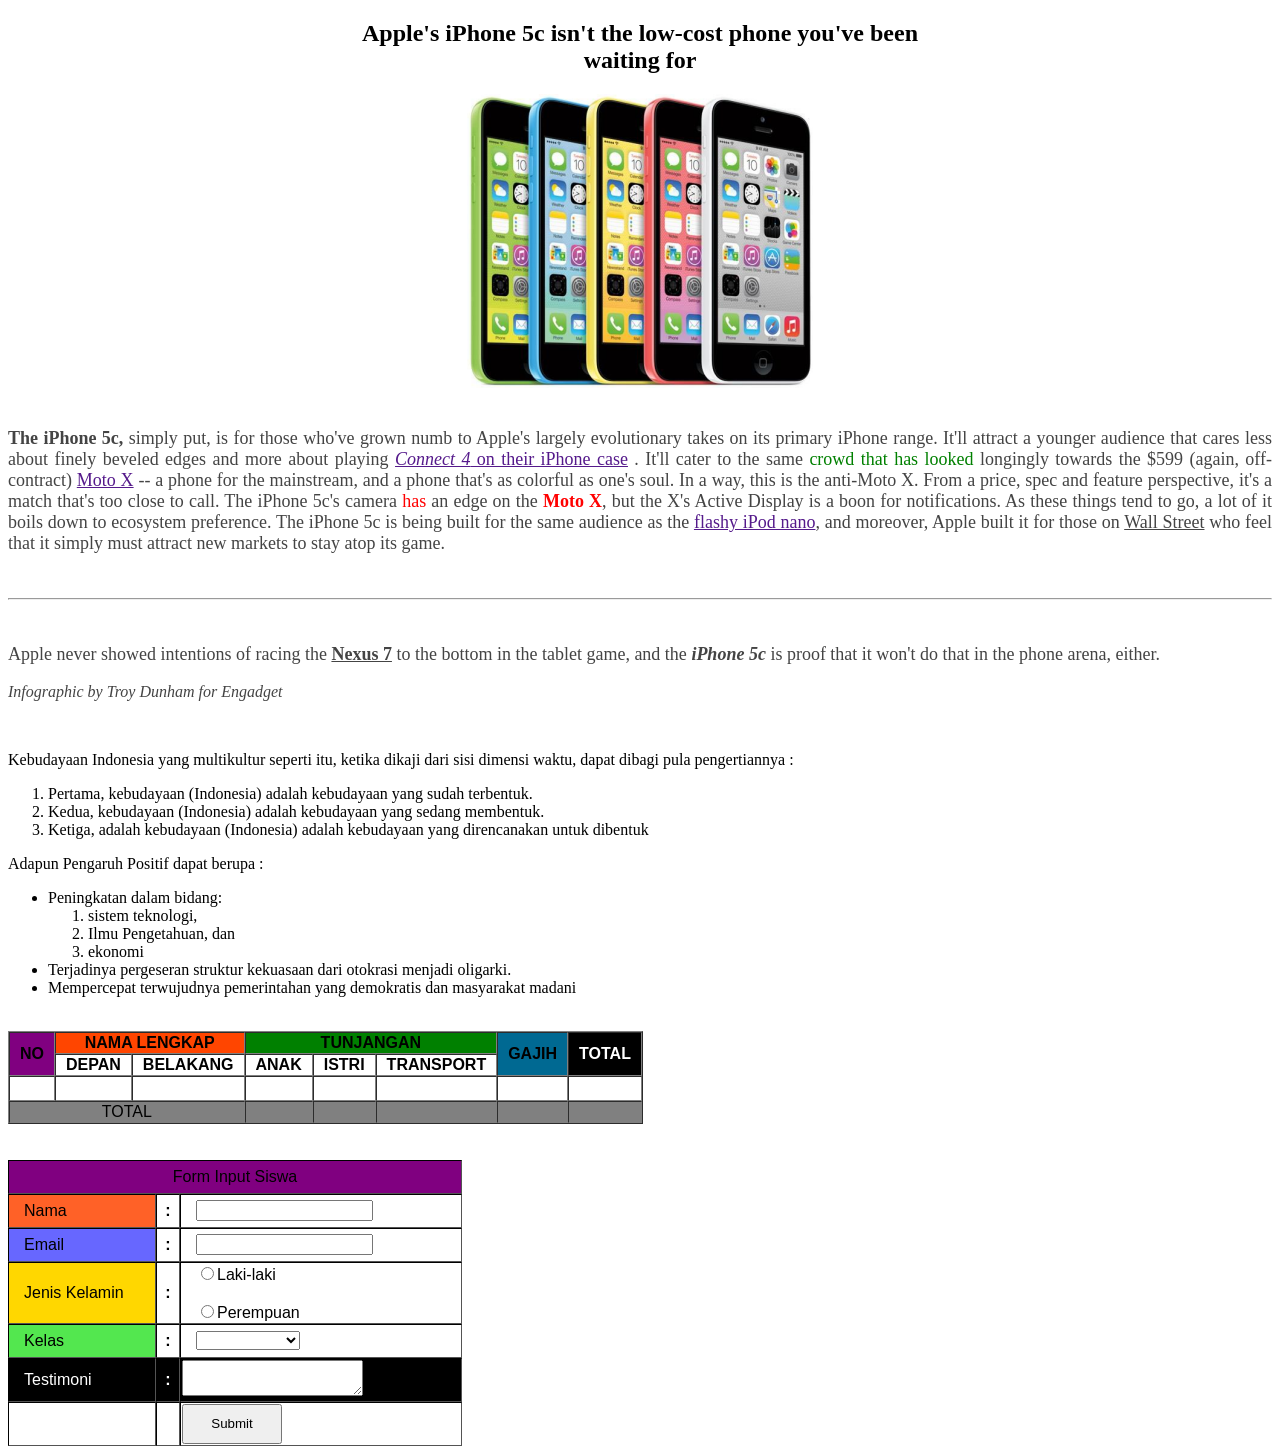
<file: HTML/LATIHAN TABLE/PDF 6/index.html>
<!-- Muhammad Haidar Almer Rafif -->
 <!-- 19/01/25 -->
 <!-- Latihan HTML Table PDF - 6 -->

<!DOCTYPE html>
<html lang="en">
<head>
    <meta charset="UTF-8">
    <meta name="viewport" content="width=device-width, initial-scale=1.0">
    <title>LATIHAN PDF 6</title>
</head>
<body>
    <h2 style="text-align:center; font-family: Tahoma;">
        Apple's iPhone 5c isn't the low-cost phone you've been <br>waiting for
    </h2>
    <center>
    <img src="hp.png" alt="">
    </center>
    <br>
    <p style="font-family: Times New Roman; text-align: justify; color:rgb(68, 68, 68); font-size: large;">
        <b>The iPhone 5c,</b> simply put, is for those who've grown numb to Apple's largely evolutionary
        takes on its primary iPhone range. It'll attract a younger audience that cares less about finely
        beveled edges and more about playing <a href=""><i>Connect 4</i> on their iPhone case</a> . It'll cater to the same
        <span style="color:green;">crowd that has looked</span> longingly towards the $599 (again, off-contract) <a href="">Moto X</a> -- a phone for the
        mainstream, and a phone that's as colorful as one's soul. In a way, this is the anti-Moto X. From a
        price, spec and feature perspective, it's a match that's too close to call. The iPhone 5c's camera
        <span style="color:red;">has</span> an edge on the <b style="color:red;">Moto X</b>, but the X's Active Display is a boon for notifications. As these things
        tend to go, a lot of it boils down to ecosystem preference. The iPhone 5c is being built for the
        same audience as the <a href="">flashy iPod nano</a>, and moreover, Apple built it for those on <u>Wall Street</u>
        who feel that it simply must attract new markets to stay atop its game.
    </p>
    <br>
    <hr>
    <br>
    <p style="font-family: Times New Roman; text-align: justify; color:rgb(68, 68, 68); font-size: large;">
        Apple never showed intentions of racing the <u><b>Nexus 7</b></u> to the bottom in the tablet game, and the
        <b><i>iPhone 5c</i></b> is proof that it won't do that in the phone arena, either.
    </p>
    <p style="color:rgb(68, 68, 68);">
        <i>Infographic by Troy Dunham for Engadget</i>
    </p>
    <br>
    <p style="font-family:Tahoma;font-size:medium;">
        Kebudayaan Indonesia yang multikultur seperti itu, ketika dikaji dari sisi dimensi waktu, dapat
        dibagi pula pengertiannya :
    </p>
    <ol style="font-family:Tahoma;font-size:medium;">
        <li>Pertama, kebudayaan (Indonesia) adalah kebudayaan yang sudah terbentuk. </li>
        <li>Kedua, kebudayaan (Indonesia) adalah kebudayaan yang sedang membentuk. </li>
        <li>Ketiga, adalah kebudayaan (Indonesia) adalah kebudayaan yang direncanakan untuk
            dibentuk</u>
    </ol>
    <p style="font-family:Tahoma;font-size:medium;">
        Adapun Pengaruh Positif dapat berupa : 
    </p>
    <ul style="font-family:Tahoma;font-size:medium;">
        <li>Peningkatan dalam bidang:</li>
            <ol style="font-family:Tahoma;font-size:medium;">
                <li>sistem teknologi,</li>
                <li>Ilmu Pengetahuan, dan</li>
                <li>ekonomi</li>
            </ol>
        <li>Terjadinya pergeseran struktur kekuasaan dari otokrasi menjadi oligarki.</li>
        <li>Mempercepat terwujudnya pemerintahan yang demokratis dan masyarakat madani</li>
    </ul>
    <br>
    <table border="1" cellspacing="0" style="font-family: Arial; text-align:center;">
        <tr>
            <th rowspan="2" style="background-color:purple;padding-left:10px;padding-right:10px;">
                NO
            </th>
            <th colspan="2" style="background-color:orangered;">
                NAMA LENGKAP
            </th>
            <th colspan="3" style="background-color:green;">
                TUNJANGAN
            </th>
            <th rowspan="2" style="background-color:rgb(0, 105, 146);padding-left:10px;padding-right:10px;">
                GAJIH
            </th>
            <th rowspan="2" style="background-color:black;padding-left:10px;padding-right:10px;">
                <span style="color:white;">TOTAL</span>
            </th>
        </tr>
        <tr>
            <th style="padding-left:10px;padding-right:10px;">
                DEPAN
            </th>
            <th style="padding-left:10px;padding-right:10px;">
                BELAKANG
            </th>
            <th style="padding-left:10px;padding-right:10px;">
                ANAK
            </th>
            <th style="padding-left:10px;padding-right:10px;">
                ISTRI
            </th>
            <th style="padding-left:10px;padding-right:10px;">
                TRANSPORT
            </th>
        </tr>
        <tr style="height:25px;">
            <td></td>
            <td></td>
            <td></td>
            <td></td>
            <td></td>
            <td></td>
            <td></td>
            <td></td>
        </tr>
        <tr style="background-color:gray;">
            <td colspan="3">
                TOTAL
            </td>
            <td></td>
            <td></td>
            <td></td>
            <td></td>
            <td></td>
        </tr>
    </table>
    <br>
    <br>
    <table border="1" cellspacing="0"style="font-family: Arial, Helvetica, sans-serif; border:0px solid black;">
        <tr>
            <td colspan="3"style="background-color:purple; color:white; width: 450px; height:30px;">
                <center style="color:black;">Form Input Siswa</center>
            </td>
        </tr>
        <tr>
            <td style="background-color:rgb(255, 97, 39); width:130px;height:30px; padding-left:15px;">
                Nama
            </td>
            <td style="width:20px;">
                <center><b>:</b></center>
            </td>
            <td style="padding-left:15px;">
                <input type="text">
            </td>
        </tr>
        <tr>
            <td style="background-color:rgb(103, 103, 255); height:30px; padding-left:15px;">
                Email
            </td>
            <td>
                <center><b>:</b></center>
            </td>
            <td style="padding-left:15px;">
                <input type="text">
            </td>
        </tr>
        <tr>
            <td style="background-color:gold;height:30px; padding-left:15px;">
                Jenis Kelamin
            </td>
            <td>
                <center><b>:</b></center>
            </td>
            <td style="padding-left:15px;">
                <input type="radio">Laki-laki</input>
                <br>
                <br>
                <input type="radio">Perempuan</input>
            </td>
        </tr>
        <tr>
            <td style="background-color:rgba(7, 221, 0, 0.692);height:30px; padding-left:15px;">
                Kelas
            </td>
            <td>
                <center><b>:</b></center>
            </td>
            <td style="padding-left:15px;">
                <select>
                    <option></option>
                    <option value="">......................</option>
                </select>
            </td>
        </tr>
        <tr>
            <td style="background-color:rgb(0, 0, 0); height:30px; padding-left:15px;">
                <span style="color:white;">Testimoni</span>
            </td>
            <td style="background-color: black;">
                <center><b style="color: white;">:</b></center>
            </td>
            <td style="background-color: black;">
                <textarea></textarea>
                <br>
            </td>
        </tr>
        <tr>
            <td>

            </td>
            <td>

            </td>
            <td>
                <button style="width:100px; height:40px;" type="submit">Submit</button>
            </td>
        </tr>
    </table>
</body>
</html>
</file>
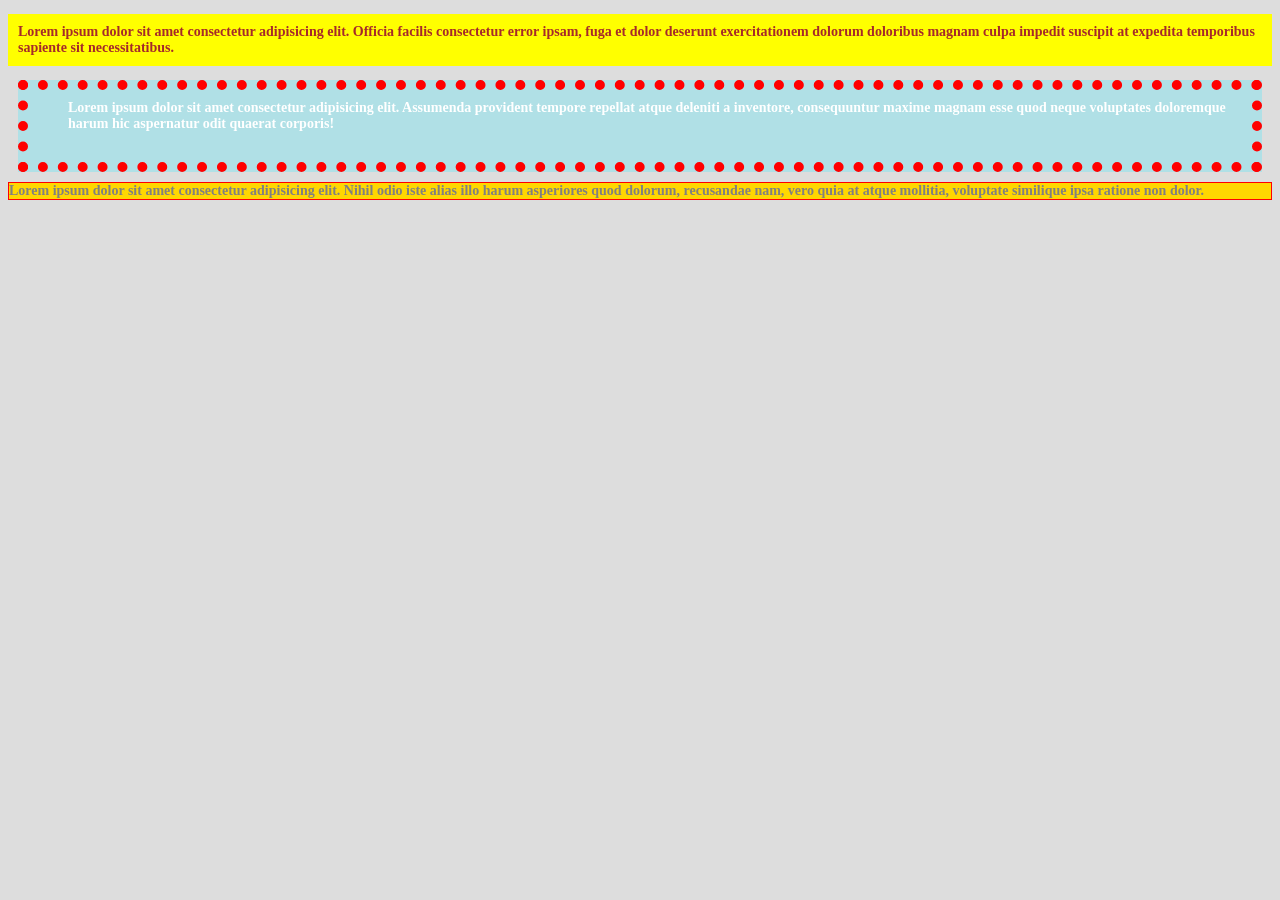
<file: CSS/LATIHAN CSS/css1.html>
<!-- Muhammad Haidar Almer Rafif -->
 <!-- 19/01/25 -->
 <!-- Latihan CSS - 1 -->

<!DOCTYPE html>
<html lang="en">
<head>
    <meta charset="UTF-8">
    <meta name="viewport" content="width=device-width, initial-scale=1.0">
    <title>Latihan 1 CSS</title>
    <style>
        div{
            background: rgba(rgb(255, 0, 0), green, blue, alpha);
            color: chartreuse;
            font-weight: bold;
        }
    </style>
    <link rel="stylesheet" href="style1.css">
</head>
<body>
    <p style="background:yellow; font-family: Tahoma; color:brown; font-weight: bold; padding: 10px;">
        Lorem ipsum dolor sit amet consectetur adipisicing elit. Officia facilis consectetur error ipsam, fuga et dolor deserunt exercitationem dolorum doloribus magnam culpa impedit suscipit at expedita temporibus sapiente sit necessitatibus.
    </p>
    <div id="teks1">
        Lorem ipsum dolor sit amet consectetur adipisicing elit. Assumenda provident tempore repellat atque deleniti a inventore, consequuntur maxime magnam esse quod neque voluptates doloremque harum hic aspernatur odit quaerat corporis!
    </div>
    <div class="paragraf">
        Lorem ipsum dolor sit amet consectetur adipisicing elit. Nihil odio iste alias illo harum asperiores quod dolorum, recusandae nam, vero quia at atque mollitia, voluptate similique ipsa ratione non dolor.
    </div>
</body>
</html>
</file>
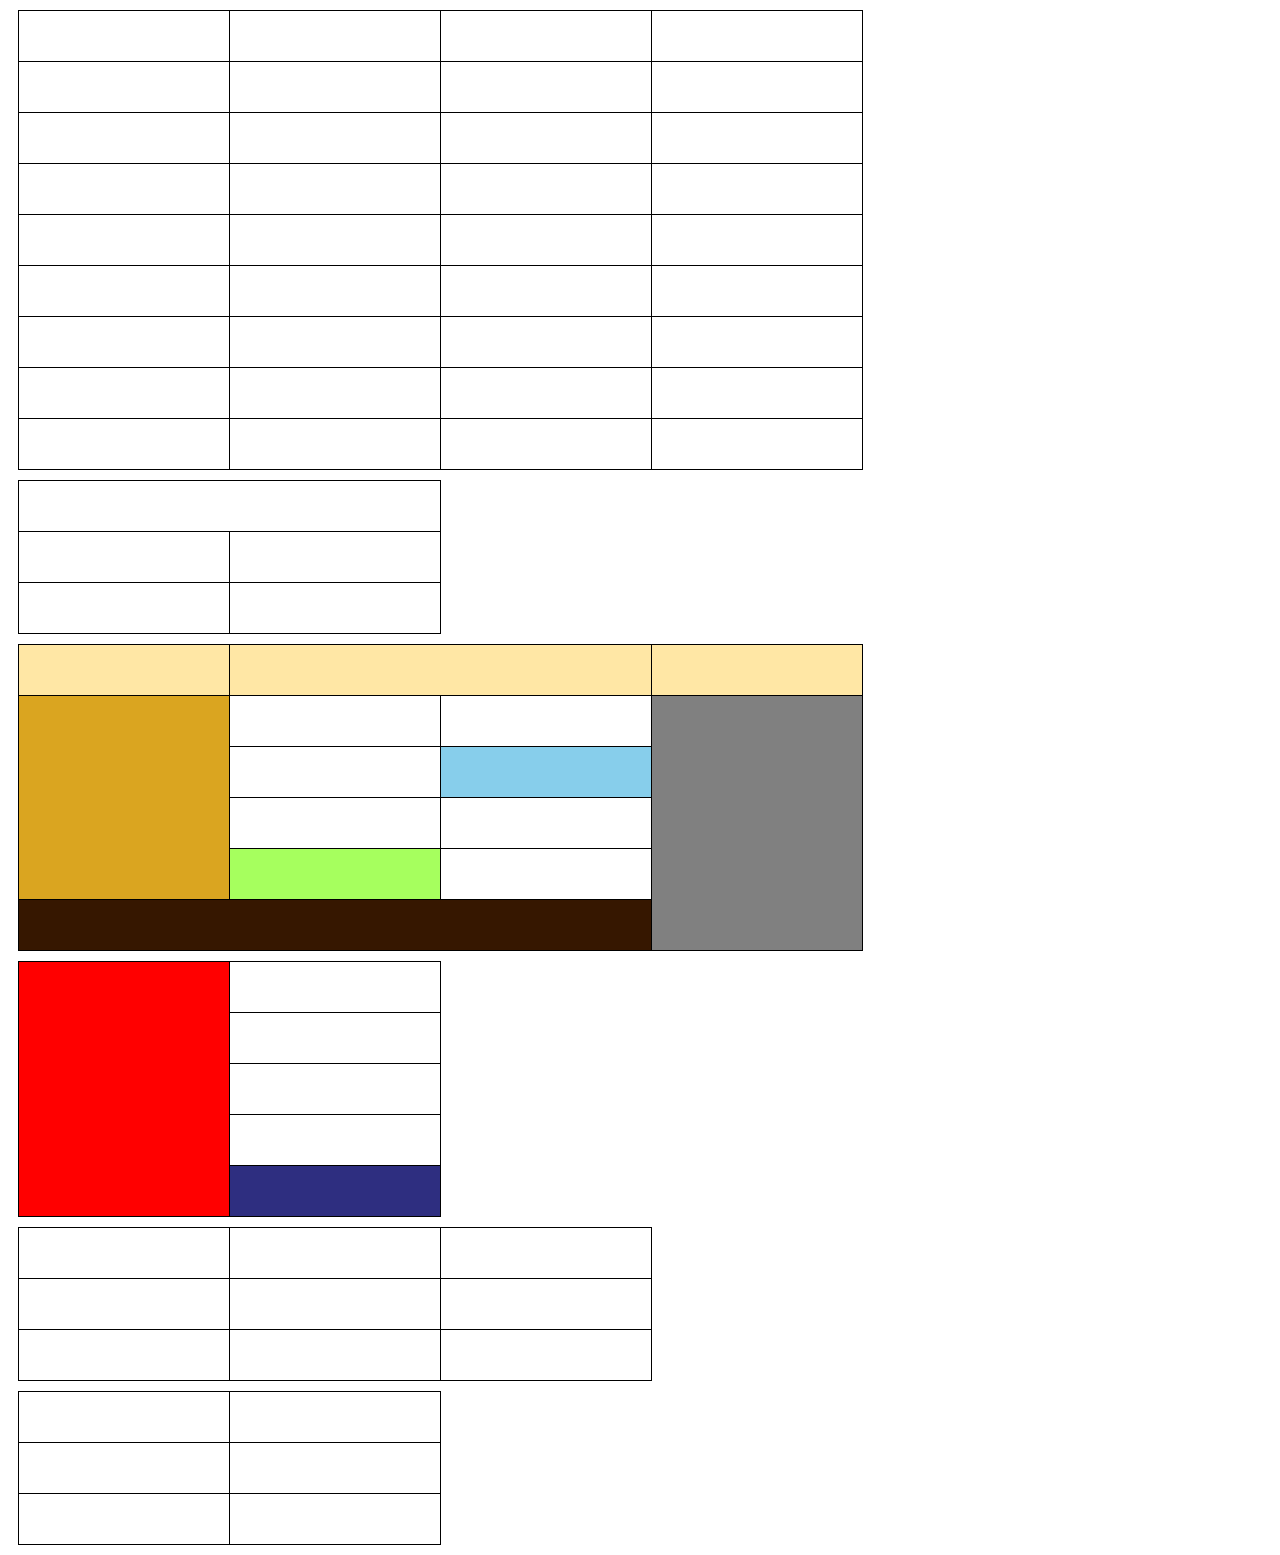
<file: HTML/LATIHAN TABLE/table1.html>
<!-- Muhammad Haidar Almer Rafif -->
 <!-- 19/01/25 -->
 <!-- Latihan HTML Table - 1 -->

<!DOCTYPE html>
<html lang="en">
<head>
    <meta charset="UTF-8">
    <meta name="viewport" content="width=device-width, initial-scale=1.0">
    <title>Table Layout</title>
    <style>
        table {
            border-collapse: collapse;
            margin: 10px;
        }
        td {
            border: 1px solid black;
            text-align: center;
            padding: 5px;
            width: 200px;
            height: 40px;
        }
    </style>
</head>
<body>
    <table>
        <tr>
            <td></td>
            <td></td>
            <td></td>
            <td></td>
        </tr>
        <tr>
            <td></td>
            <td></td>
            <td></td>
            <td></td>
        </tr>
        <tr>
            <td></td>
            <td></td>
            <td></td>
            <td></td>
        </tr>
        <tr>
            <td></td>
            <td></td>
            <td></td>
            <td></td>
        </tr>
        <tr>
            <td></td>
            <td></td>
            <td></td>
            <td></td>
        </tr>
        <tr>
            <td></td>
            <td></td>
            <td></td>
            <td></td>
        </tr>
        <tr>
            <td></td>
            <td></td>
            <td></td>
            <td></td>
        </tr>
        <tr>
            <td></td>
            <td></td>
            <td></td>
            <td></td>
        </tr>
        <tr>
            <td></td>
            <td></td>
            <td></td>
            <td></td>
        </tr>
    </table>
    <table>
        <tr>
            <td colspan="2" style="width: 200px; height: 40px;"></td>
        </tr>
        <tr>
            <td style="width: 200px; height: 40px;"></td>
            <td style="width: 200px; height: 40px;"></td>
        </tr>
        <tr>
            <td style="width: 200px; height: 40px;"></td>
            <td style="width: 200px; height: 40px;"></td>
        </tr>
    </table>
    <table>
        <tr>
            <td style="background-color: rgb(255, 231, 165);"></td>
            <td colspan="2" style="background-color: rgb(255, 231, 165);"></td>
            <td style="background-color: rgb(255, 231, 165);"></td>
        </tr>
        <tr>
            <td rowspan="4" style="background-color: goldenrod;"></td>
            <td style="background-color: white;"></td>
            <td style="background-color: white;"></td>
            <td rowspan="5" style="background-color: gray;"></td>
        </tr>
        <tr>
            <td style="background-color: white;"></td>
            <td style="background-color: skyblue;"></td>
        </tr>
        <tr>
            <td style="background-color: white;"></td>
            <td style="background-color: white;"></td>
        </tr>
        <tr>
            <td style="background-color: rgb(166, 255, 94);"></td>
            <td style="background-color: white;"></td>
        </tr>
        <tr>
            <td colspan="3" style="background-color: rgb(54, 23, 0);"></td>
        </tr>
    </table>
    <table>
        <tr>
            <td rowspan="5" style="background-color: red;"></td>
            <td></td>
        </tr>
        <tr>
            <td></td>
        </tr>
        <tr>
            <td></td>
        </tr>
        <tr>

            <td></td>
        </tr>
        <tr>
            <td style="background-color: rgb(46, 46, 128);"></td>
        </tr>
    </table>
    <table>
        <tr>
            <td></td>
            <td></td>
            <td></td>
        </tr>
        <tr>
            <td></td>
            <td></td>
            <td></td>
        </tr>
        <tr>
            <td></td>
            <td></td>
            <td></td>
        </tr>
    </table>
    <table>
        <tr>
            <td></td>
            <td></td>
        </tr>
        <tr>
            <td></td>
            <td></td>
        </tr>
        <tr>
            <td></td>
            <td></td>
        </tr>
    </table>
</body>
</html>
</file>
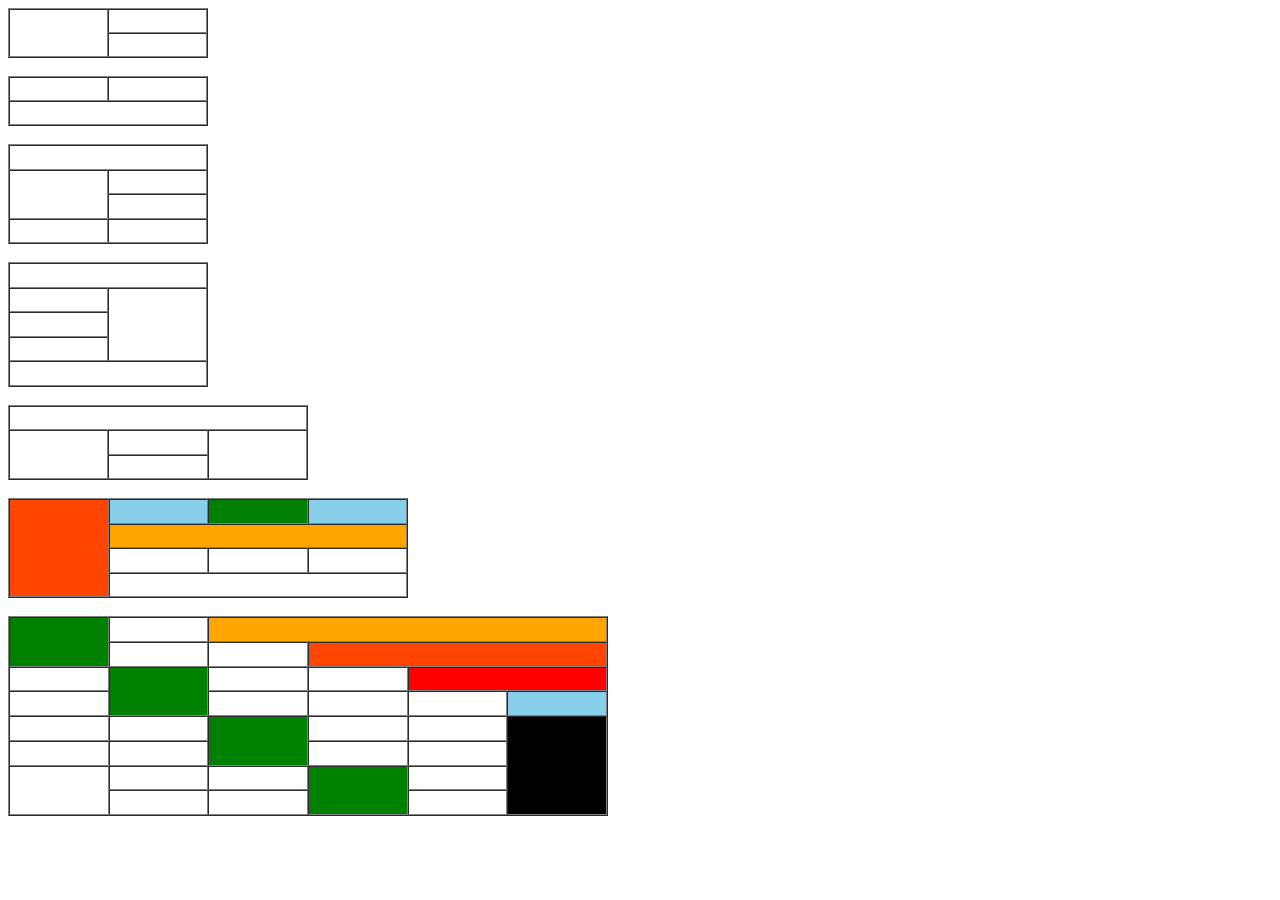
<file: HTML/LATIHAN TABLE/table2.html>
<!-- Muhammad Haidar Almer Rafif -->
 <!-- 19/01/25 -->
 <!-- Latihan HTML Table - 2 -->

<!DOCTYPE html>
<html lang="en">
<head>
    <meta charset="UTF-8">
    <meta name="viewport" content="width=device-width, initial-scale=1.0">
    <title>TUGAS TABLE 2</title>
</head>
<body>
    <table border="1" cellspacing="0" style="width:200px;height:50px;">
        <tr>
            <td rowspan="2"></td>
            <td></td>
        </tr>
        <tr>
            <td></td>
        </tr>
    </table>
    <br>
    <table border="1" cellspacing="0" style="width:200px;height:50px;">
        <tr>
            <td></td>
            <td></td>
        </tr>
        <tr>
            <td colspan="2"></td>
        </tr>
    </table>
    <br>
    <table border="1" cellspacing="0" style="width:200px;height:100px;">
        <tr>
            <td colspan="2"></td>
        </tr>
        <tr>
            <td rowspan="2"></td>
            <td></td>
        </tr>
        <tr>
            <td></td>
        </tr>
        <tr>
            <td></td>
            <td></td>
        </tr>
    </table>
    <br>
    <table border="1" cellspacing="0" style="width:200px;height:125px;">
        <tr>
            <td colspan="2"></td>
        </tr>
        <tr>
            <td></td>
            <td rowspan="3"></td>
        </tr>
        <tr>
            <td></td>
        </tr>
        <tr>
            <td></td>
        </tr>
        <tr>
            <td colspan="2"></td>
        </tr>
    </table>
    <br>
    <table border="1" cellspacing="0" style="width:300px;height:75px;">
        <tr>
            <td colspan="3"></td>
        </tr>
        <tr>
            <td rowspan="2"></td>
            <td></td>
            <td rowspan="2"></tdr>
        </tr>
        <tr>
            <td></td>
        </tr>
    </table>
    <br>
    <table border="1" cellspacing="0" style="width:400px;height:100px;">
        <tr>
            <td rowspan="4" style="background-color:orangered;"></td>
            <td style="background-color:skyblue;"></td>
            <td style="background-color:green;"></td>
            <td style="background-color:skyblue;"></td>
        </tr>
        <tr>
            <td colspan="3" style="background-color:orange;"></td>
        </tr>
        <tr>
            <td></td>
            <td></td>
            <td></td>
        </tr>
        <tr>
            <td colspan="3"></td>
        </tr>
    </table>
    <br>
    <table border="1" cellspacing="0" style="width:600px;height:200px;">
        <tr>
            <td rowspan="2" style="background-color:green;"></td>
            <td></td>
            <td colspan="4" style="background-color:orange;"></td>
        </tr>
        <tr>
            <td></td>
            <td></td>
            <td colspan="3" style="background-color:orangered;"></td>
        </tr>
        <tr>
            <td></td>
            <td rowspan="2" style="background-color:green;"></td>
            <td></td>
            <td></td>
            <td colspan="2" style="background-color:red;"></td>
        </tr>
        <tr>
            <td></td>
            <td></td>
            <td></td>
            <td></td>
            <td style="background-color:skyblue;"></td>
        </tr>
        <tr>
            <td></td>
            <td></td>
            <td rowspan="2" style="background-color:green;"></td>
            <td></td>
            <td></td>
            <td rowspan="4" style="background-color:black;"></td>
        </tr>
        <tr>
            <td></td>
            <td></td>
            <td></td>
            <td></td>
        </tr>
        <tr>
            <td rowspan="2"></td>
            <td></td>
            <td></td>
            <td rowspan="2" style="background-color:green;"></td>
            <td></td>
        </tr>
        <tr>
            <td></td>
            <td></td>
            <td></td>
        </tr>
    </table>
</body>
</html>
</file>
<file: CSS/TUGAS 1/style.css>
#border {
    align-self: center;
    display: flex;
    align-items: flex-start;
    justify-content: space-between;
}

.lorem1 {
    background: yellow;
    margin: 10px;
    width: 250px;
    height: 200px;
    border: 5px solid black;
    font-family: Arial;
    font-weight: bold;
    font-size: 15px;
    text-align: center;
    padding-top: 50px;
    padding-left:10px;
    padding-right:10px;
}

#lorem2 {
    background: yellow;
    margin: 10px;
    width: 250px;
    height: 200px;
    font-family: Arial;
    font-weight: bold;
    font-size: 15px;
    text-align: center;
    padding-top: 50px;
    box-shadow: 5px 5px 5px 5px rgba(0, 0, 0, 0.555);
    padding-left:10px;
    padding-right:10px
}

.lorem3 {
    background: linear-gradient(gold, yellow);
    margin: 10px;
    width: 250px;
    height: 200px;
    border: 5px dotted black;
    font-family: Arial;
    font-weight: bold;
    font-size: 15px;
    text-align: center;
    padding-top: 50px;
    padding-left:10px;
    padding-right:10px
}

.img1 {
    height: 120px;
    width: 120px;
    object-fit: cover;
}

.img2 {
    height: 200px;
    width: 200px;
    object-fit: cover;
    border-radius: 50%;
}
</file>
<file: CSS/LATIHAN CSS/style1.css>
body{
    background: #ddd;
    font-family: Tahoma;
    font-size: 14px;
}

#teks1{
    background: powderblue;
    color: white;
    padding: 10px 20px 30px 40px;
    margin: 10px;
    border: 10px dotted red;
}

.paragraf{
    background: gold;
    color: grey;
    border: 1px solid red;
}
</file>
